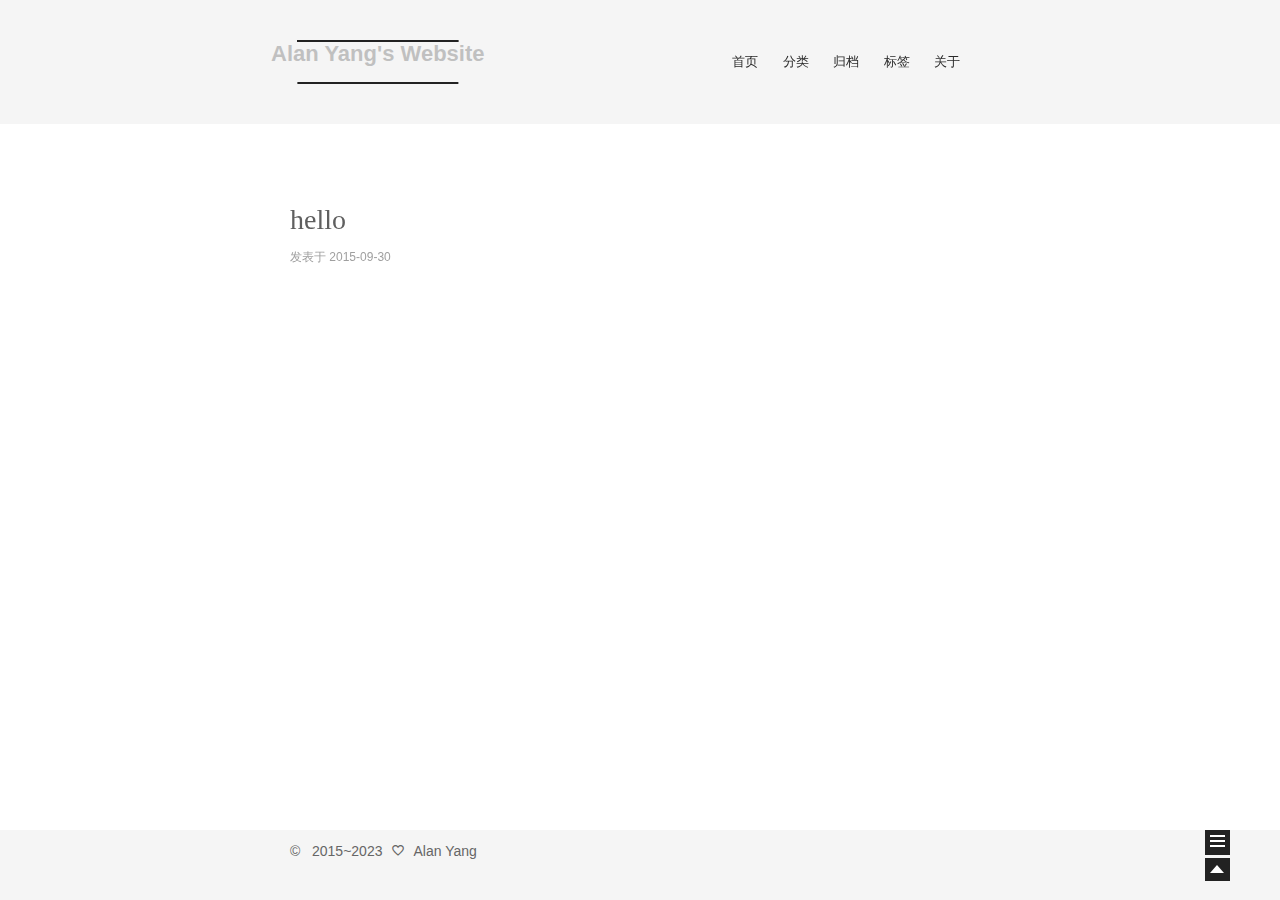
<file: index.html>
<!doctype html>
<html class="theme-next use-motion theme-next-mist">
<head>
  

<meta charset="UTF-8"/>
<meta http-equiv="X-UA-Compatible" content="IE=edge,chrome=1" />
<meta name="viewport" content="width=device-width, initial-scale=1, maximum-scale=1"/>


<meta http-equiv="Cache-Control" content="no-transform" />
<meta http-equiv="Cache-Control" content="no-siteapp" />








  <link rel="stylesheet" type="text/css" href="/vendors/fancybox/source/jquery.fancybox.css?v=2.1.5"/>




<link rel="stylesheet" type="text/css" href="/css/main.css?v=0.4.5.1"/>


    <meta name="description" content="You can go as far as you want to go." />



  <meta name="keywords" content="Hexo,next" />



  <link rel="alternate" href="/atom.xml" title="Alan Yang's Website" type="application/atom+xml" />



  <link rel="shorticon icon" type="image/x-icon" href="/favicon.ico?v=0.4.5.1" />


<meta name="description" content="You can go as far as you want to go.">
<meta property="og:type" content="website">
<meta property="og:title" content="Alan Yang's website">
<meta property="og:url" content="http://alanyang.com/index.html">
<meta property="og:site_name" content="Alan Yang's Website">
<meta property="og:description" content="You can go as far as you want to go.">
<meta name="twitter:card" content="summary">
<meta name="twitter:title" content="Alan Yang's website">
<meta name="twitter:description" content="You can go as far as you want to go.">


<script type="text/javascript" id="hexo.configuration">
  var CONFIG = {
    scheme: 'Mist',
    sidebar: 'post'
  };
</script>

  <title> Alan Yang's Website </title>
</head>

<body itemscope itemtype="http://schema.org/WebPage" lang="zh-Hans">
	
  <div class="container one-column 
   page-home 
">
    <div class="headband"></div>

    <header id="header" class="header" itemscope itemtype="http://schema.org/WPHeader">
      <div class="header-inner"><h1 class="site-meta">
  <span class="logo-line-before"><i></i></span>
  <a href="/" class="brand" rel="start">
      <span class="logo">
        <i class="icon-next-logo"></i>
      </span>
      <span class="site-title">Alan Yang's Website</span>
  </a>
  <span class="logo-line-after"><i></i></span>
</h1>

<div class="site-nav-toggle">
  <button>
    <span class="btn-bar"></span>
    <span class="btn-bar"></span>
    <span class="btn-bar"></span>
  </button>
</div>


<nav class="site-nav">
  

  
    <ul id="menu" class="menu ">
      
        <li class="menu-item menu-item-home">
          <a href="/" rel="section">
            <i class="menu-item-icon icon-next-home"></i> <br />
            首页
          </a>
        </li>
      
        
        <li class="menu-item menu-item-categories">
          <a href="/categories" rel="section">
            <i class="menu-item-icon icon-next-categories"></i> <br />
            分类
          </a>
        </li>
      
        
        <li class="menu-item menu-item-archives">
          <a href="/archives" rel="section">
            <i class="menu-item-icon icon-next-archives"></i> <br />
            归档
          </a>
        </li>
      
        
        <li class="menu-item menu-item-tags">
          <a href="/tags" rel="section">
            <i class="menu-item-icon icon-next-tags"></i> <br />
            标签
          </a>
        </li>
      
        
        <li class="menu-item menu-item-about">
          <a href="/about" rel="section">
            <i class="menu-item-icon icon-next-about"></i> <br />
            关于
          </a>
        </li>     
    </ul>
  
</nav>


 </div>
    </header>

    <main id="main" class="main">
      <div class="main-inner">
        <div id="content" class="content"> 
  <section id="posts" class="posts-expand">
    
      

  <article class="post post-type-normal " itemscope itemtype="http://schema.org/Article">
    <header class="post-header">

      
		
        <h1 class="post-title" itemprop="name headline">
          
          
              <a class="post-title-link" href="/2015/09/25/invitation/" itemprop="url">
                hello 
              </a>
            
          
        </h1>
      

      <div class="post-meta">
        <span class="post-time">

          发表于        
		  <time itemprop="dateCreated" datetime="2015-09-25T15:35:17+08:00" content="2015-09-25">
            2015-09-30
          </time>
        </span>     
      </div>	
    </header>	
    <footer class="post-footer">
          
        <div class="post-eof"></div>
      
    </footer>
  </article>

    
  </section>

  
 </div>
     
        
      </div>    
  
  <div class="sidebar-toggle">
    <div class="sidebar-toggle-line-wrap">
      <span class="sidebar-toggle-line sidebar-toggle-line-first"></span>
      <span class="sidebar-toggle-line sidebar-toggle-line-middle"></span>
      <span class="sidebar-toggle-line sidebar-toggle-line-last"></span>
    </div>
  </div>

  <aside id="sidebar" class="sidebar">
    <div class="sidebar-inner">

      

      <section class="site-overview">
        <div class="site-author motion-element" itemprop="author" itemscope itemtype="http://schema.org/Person">
          <img class="site-author-image" src="/images/logo.png" alt="Alan Yang" itemprop="image"/>
          <p class="site-author-name" itemprop="name">Alan Yang</p>
        </div>
        <p class="site-description motion-element" itemprop="description">You can go as far as you want to go.</p>
        <nav class="site-state motion-element">
          <div class="site-state-item site-state-posts">
            <a href="/archives">
              <span class="site-state-item-count">1</span>
              <span class="site-state-item-name">日志</span>
            </a>
          </div>

          <div class="site-state-item site-state-categories">
            <a href="/categories">
              <span class="site-state-item-count">0</span>
              <span class="site-state-item-name">分类</span>
              </a>
          </div>

          <div class="site-state-item site-state-tags">
            <a href="/tags">
              <span class="site-state-item-count">0</span>
              <span class="site-state-item-name">标签</span>
              </a>
          </div>

        </nav>

        
          <div class="feed-link motion-element">
            <a href="/atom.xml" rel="alternate">
              <i class="menu-item-icon icon-next-feed"></i>
              RSS
            </a>
          </div>
        

        <div class="links-of-author motion-element">
          
        </div>

        
        

        <div class="links-of-author motion-element">
          
        </div>

      </section>

      

    </div>
  </aside>


    </main>

 <footer id="footer" class="footer">
      <div class="footer-inner"> <div class="copyright" >
  
  &copy; &nbsp; 
  <span itemprop="copyrightYear">2015~2023</span>
  <span class="with-love">
    <i class="icon-next-heart"></i>
  </span>
  <span class="author" itemprop="copyrightHolder">Alan Yang</span>
</div>


 </div>
 </footer>


    <div class="back-to-top"></div>
  </div>

  <script type="text/javascript" src="/vendors/jquery/index.js?v=2.1.3"></script>

  
  
  
    
    

  


  
  
  <script type="text/javascript" src="/vendors/fancybox/source/jquery.fancybox.pack.js"></script>
  <script type="text/javascript" src="/js/fancy-box.js?v=0.4.5.1"></script>


  <script type="text/javascript" src="/js/helpers.js?v=0.4.5.1"></script>
  

  <script type="text/javascript" src="/vendors/velocity/velocity.min.js"></script>
  <script type="text/javascript" src="/vendors/velocity/velocity.ui.min.js"></script>

  <script type="text/javascript" src="/js/motion_global.js?v=0.4.5.1" id="motion.global"></script>




  <script type="text/javascript" src="/js/nav-toggle.js?v=0.4.5.1"></script>
  <script type="text/javascript" src="/vendors/fastclick/lib/fastclick.min.js?v=1.0.6"></script>

  

  <script type="text/javascript">
    $(document).ready(function () {
      if (CONFIG.sidebar === 'always') {
        displaySidebar();
      }
      if (isMobile()) {
        FastClick.attach(document.body);
      }
    });
  </script>

  

  
  

  
  <script type="text/javascript" src="/js/lazyload.js"></script>
  <script type="text/javascript">
    $(function () {
      $("#posts").find('img').lazyload({
        placeholder: "/images/loading.gif",
        effect: "fadeIn"
      });
    });
  </script>
</body>
</html>
</file>
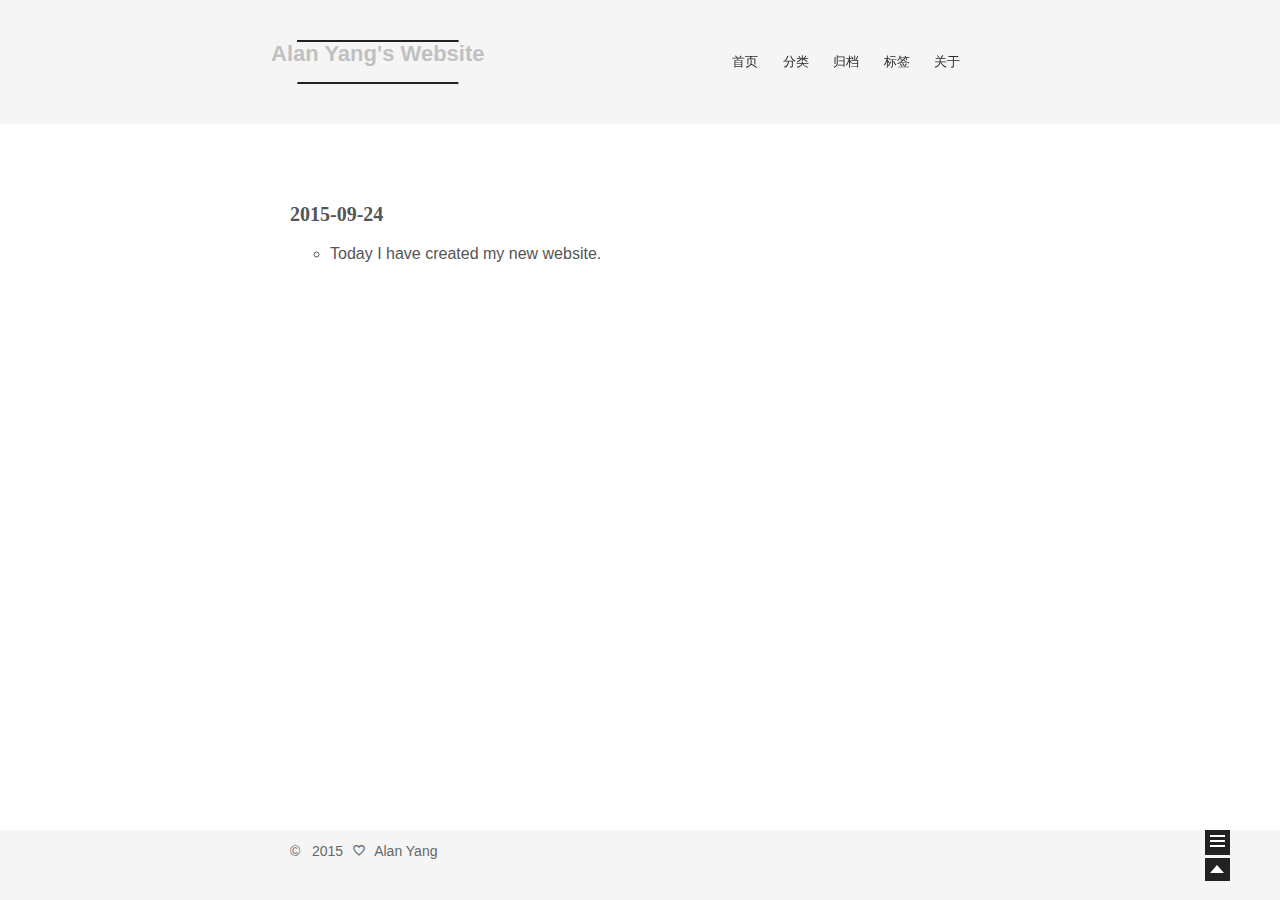
<file: about/index.html>
<!doctype html>
<html class="theme-next use-motion theme-next-mist">
<head>
  

<meta charset="UTF-8"/>
<meta http-equiv="X-UA-Compatible" content="IE=edge,chrome=1" />
<meta name="viewport" content="width=device-width, initial-scale=1, maximum-scale=1"/>


<meta http-equiv="Cache-Control" content="no-transform" />
<meta http-equiv="Cache-Control" content="no-siteapp" />








  <link rel="stylesheet" type="text/css" href="/vendors/fancybox/source/jquery.fancybox.css?v=2.1.5"/>




<link rel="stylesheet" type="text/css" href="/css/main.css?v=0.4.5.1"/>


    <meta name="description" content="You can go as far as you want to go." />



  <meta name="keywords" content="Hexo,next" />



  <link rel="alternate" href="/atom.xml" title="Alan Yang's Website" type="application/atom+xml" />



  <link rel="shorticon icon" type="image/x-icon" href="/favicon.ico?v=0.4.5.1" />


<meta name="description" content="2015-09-24
Today I have created my new website.">
<meta property="og:type" content="website">
<meta property="og:title" content="about">
<meta property="og:url" content="http://alanyang.com/about/index.html">
<meta property="og:site_name" content="Alan Yang's Website">
<meta property="og:description" content="2015-09-24
Today I have created my new website.">
<meta property="og:updated_time" content="2015-09-24T08:39:37.236Z">
<meta name="twitter:card" content="summary">
<meta name="twitter:title" content="about">
<meta name="twitter:description" content="2015-09-24
Today I have created my new website.">


<script type="text/javascript" id="hexo.configuration">
  var CONFIG = {
    scheme: 'Mist',
    sidebar: 'post'
  };
</script>

  <title>
  

  
    about | Alan Yang's Website
  
</title>
</head>

<body itemscope itemtype="http://schema.org/WebPage" lang="zh-Hans">

  <!--[if lte IE 8]>
  <div style=' clear: both; height: 59px; padding:0 0 0 15px; position: relative;margin:0 auto;'>
    <a href="http://windows.microsoft.com/en-US/internet-explorer/products/ie/home?ocid=ie6_countdown_bannercode">
      <img src="http://7u2nvr.com1.z0.glb.clouddn.com/picouterie.jpg" border="0" height="42" width="820"
           alt="You are using an outdated browser. For a faster, safer browsing experience, upgrade for free today or use other browser ,like chrome firefox safari."
           style='margin-left:auto;margin-right:auto;display: block;'/>
    </a>
  </div>
<![endif]-->
  



  <div class="container one-column ">
    <div class="headband"></div>

    <header id="header" class="header" itemscope itemtype="http://schema.org/WPHeader">
      <div class="header-inner"><h1 class="site-meta">
  <span class="logo-line-before"><i></i></span>
  <a href="/" class="brand" rel="start">
      <span class="logo">
        <i class="icon-next-logo"></i>
      </span>
      <span class="site-title">Alan Yang's Website</span>
  </a>
  <span class="logo-line-after"><i></i></span>
</h1>

<div class="site-nav-toggle">
  <button>
    <span class="btn-bar"></span>
    <span class="btn-bar"></span>
    <span class="btn-bar"></span>
  </button>
</div>

<nav class="site-nav">
  

  
    <ul id="menu" class="menu ">
      
        
        <li class="menu-item menu-item-home">
          <a href="/" rel="section">
            <i class="menu-item-icon icon-next-home"></i> <br />
            首页
          </a>
        </li>
      
        
        <li class="menu-item menu-item-categories">
          <a href="/categories" rel="section">
            <i class="menu-item-icon icon-next-categories"></i> <br />
            分类
          </a>
        </li>
      
        
        <li class="menu-item menu-item-archives">
          <a href="/archives" rel="section">
            <i class="menu-item-icon icon-next-archives"></i> <br />
            归档
          </a>
        </li>
      
        
        <li class="menu-item menu-item-tags">
          <a href="/tags" rel="section">
            <i class="menu-item-icon icon-next-tags"></i> <br />
            标签
          </a>
        </li>
      
        
        <li class="menu-item menu-item-about">
          <a href="/about" rel="section">
            <i class="menu-item-icon icon-next-about"></i> <br />
            关于
          </a>
        </li>
      

      
      
    </ul>
  

  
</nav>

 </div>
    </header>

    <main id="main" class="main">
      <div class="main-inner">
        <div id="content" class="content"> 

  <div id="posts" class="posts-expand">
    
    
      <h3 id="2015-09-24">2015-09-24</h3><ul>
<li>Today I have created my new website.</li>
</ul>

    
  </div>

 </div>

        

        
          <div class="comments" id="comments">
            
          </div>
        
      </div>

      
  
  <div class="sidebar-toggle">
    <div class="sidebar-toggle-line-wrap">
      <span class="sidebar-toggle-line sidebar-toggle-line-first"></span>
      <span class="sidebar-toggle-line sidebar-toggle-line-middle"></span>
      <span class="sidebar-toggle-line sidebar-toggle-line-last"></span>
    </div>
  </div>

  <aside id="sidebar" class="sidebar">
    <div class="sidebar-inner">

      

      <section class="site-overview">
        <div class="site-author motion-element" itemprop="author" itemscope itemtype="http://schema.org/Person">
          <img class="site-author-image" src="/images/logo.png" alt="Alan Yang" itemprop="image"/>
          <p class="site-author-name" itemprop="name">Alan Yang</p>
        </div>
        <p class="site-description motion-element" itemprop="description">You can go as far as you want to go.</p>
        <nav class="site-state motion-element">
          <div class="site-state-item site-state-posts">
            <a href="/archives">
              <span class="site-state-item-count">1</span>
              <span class="site-state-item-name">日志</span>
            </a>
          </div>

          <div class="site-state-item site-state-categories">
            <a href="/categories">
              <span class="site-state-item-count">0</span>
              <span class="site-state-item-name">分类</span>
              </a>
          </div>

          <div class="site-state-item site-state-tags">
            <a href="/tags">
              <span class="site-state-item-count">0</span>
              <span class="site-state-item-name">标签</span>
              </a>
          </div>

        </nav>

        
          <div class="feed-link motion-element">
            <a href="/atom.xml" rel="alternate">
              <i class="menu-item-icon icon-next-feed"></i>
              RSS
            </a>
          </div>
        

        <div class="links-of-author motion-element">
          
        </div>

        
        

        <div class="links-of-author motion-element">
          
        </div>

      </section>

      

    </div>
  </aside>


    </main>

    <footer id="footer" class="footer">
      <div class="footer-inner"> <div class="copyright" >
  
  &copy; &nbsp; 
  <span itemprop="copyrightYear">2015</span>
  <span class="with-love">
    <i class="icon-next-heart"></i>
  </span>
  <span class="author" itemprop="copyrightHolder">Alan Yang</span>
</div>

<!--
<div class="powered-by">
  由 <a class="theme-link" href="http://hexo.io">Hexo</a> 强力驱动
</div>

<div class="theme-info">
  主题 -
  <a class="theme-link" href="https://github.com/iissnan/hexo-theme-next">
    NexT.Mist
  </a>
</div>
-->


 </div>
    </footer>

    <div class="back-to-top"></div>
  </div>

  <script type="text/javascript" src="/vendors/jquery/index.js?v=2.1.3"></script>

  
  
  
    
    

  


  
  
  <script type="text/javascript" src="/vendors/fancybox/source/jquery.fancybox.pack.js"></script>
  <script type="text/javascript" src="/js/fancy-box.js?v=0.4.5.1"></script>


  <script type="text/javascript" src="/js/helpers.js?v=0.4.5.1"></script>
  

  <script type="text/javascript" src="/vendors/velocity/velocity.min.js"></script>
  <script type="text/javascript" src="/vendors/velocity/velocity.ui.min.js"></script>

  <script type="text/javascript" src="/js/motion_global.js?v=0.4.5.1" id="motion.global"></script>




  <script type="text/javascript" src="/js/nav-toggle.js?v=0.4.5.1"></script>
  <script type="text/javascript" src="/vendors/fastclick/lib/fastclick.min.js?v=1.0.6"></script>

  

  <script type="text/javascript">
    $(document).ready(function () {
      if (CONFIG.sidebar === 'always') {
        displaySidebar();
      }
      if (isMobile()) {
        FastClick.attach(document.body);
      }
    });
  </script>

  

  
  

  
  <script type="text/javascript" src="/js/lazyload.js"></script>
  <script type="text/javascript">
    $(function () {
      $("#posts").find('img').lazyload({
        placeholder: "/images/loading.gif",
        effect: "fadeIn"
      });
    });
  </script>
</body>
</html>
</file>
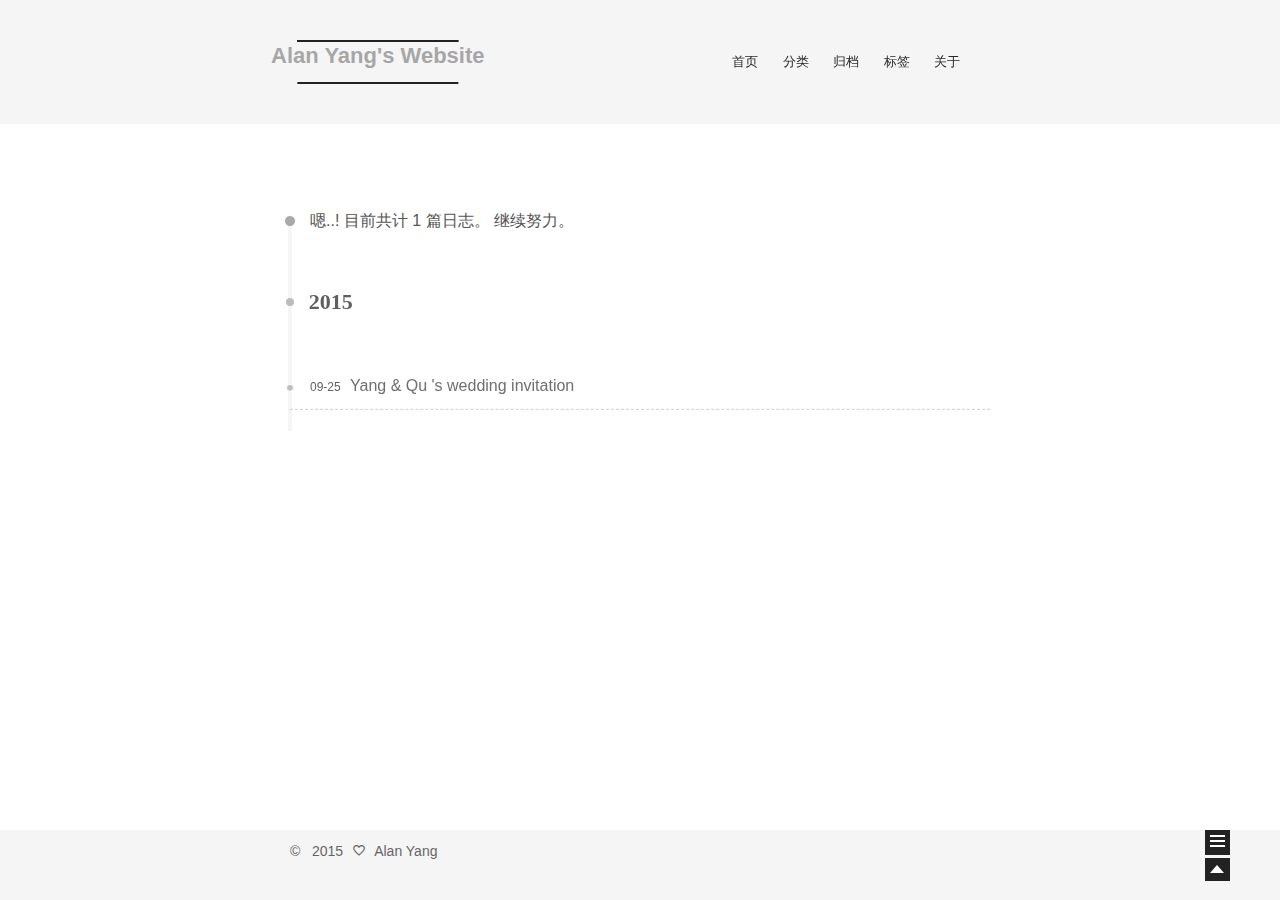
<file: archives/index.html>
<!doctype html>
<html class="theme-next use-motion theme-next-mist">
<head>
  

<meta charset="UTF-8"/>
<meta http-equiv="X-UA-Compatible" content="IE=edge,chrome=1" />
<meta name="viewport" content="width=device-width, initial-scale=1, maximum-scale=1"/>


<meta http-equiv="Cache-Control" content="no-transform" />
<meta http-equiv="Cache-Control" content="no-siteapp" />








  <link rel="stylesheet" type="text/css" href="/vendors/fancybox/source/jquery.fancybox.css?v=2.1.5"/>




<link rel="stylesheet" type="text/css" href="/css/main.css?v=0.4.5.1"/>


    <meta name="description" content="You can go as far as you want to go." />



  <meta name="keywords" content="Hexo,next" />



  <link rel="alternate" href="/atom.xml" title="Alan Yang's Website" type="application/atom+xml" />



  <link rel="shorticon icon" type="image/x-icon" href="/favicon.ico?v=0.4.5.1" />


<meta name="description" content="You can go as far as you want to go.">
<meta property="og:type" content="website">
<meta property="og:title" content="Alan Yang's Website">
<meta property="og:url" content="http://alanyang.com/archives/index.html">
<meta property="og:site_name" content="Alan Yang's Website">
<meta property="og:description" content="You can go as far as you want to go.">
<meta name="twitter:card" content="summary">
<meta name="twitter:title" content="Alan Yang's Website">
<meta name="twitter:description" content="You can go as far as you want to go.">


<script type="text/javascript" id="hexo.configuration">
  var CONFIG = {
    scheme: 'Mist',
    sidebar: 'post'
  };
</script>

  <title> 归档 | Alan Yang's Website </title>
</head>

<body itemscope itemtype="http://schema.org/WebPage" lang="zh-Hans">

  <!--[if lte IE 8]>
  <div style=' clear: both; height: 59px; padding:0 0 0 15px; position: relative;margin:0 auto;'>
    <a href="http://windows.microsoft.com/en-US/internet-explorer/products/ie/home?ocid=ie6_countdown_bannercode">
      <img src="http://7u2nvr.com1.z0.glb.clouddn.com/picouterie.jpg" border="0" height="42" width="820"
           alt="You are using an outdated browser. For a faster, safer browsing experience, upgrade for free today or use other browser ,like chrome firefox safari."
           style='margin-left:auto;margin-right:auto;display: block;'/>
    </a>
  </div>
<![endif]-->
  



  <div class="container one-column  page-archive ">
    <div class="headband"></div>

    <header id="header" class="header" itemscope itemtype="http://schema.org/WPHeader">
      <div class="header-inner"><h1 class="site-meta">
  <span class="logo-line-before"><i></i></span>
  <a href="/" class="brand" rel="start">
      <span class="logo">
        <i class="icon-next-logo"></i>
      </span>
      <span class="site-title">Alan Yang's Website</span>
  </a>
  <span class="logo-line-after"><i></i></span>
</h1>

<div class="site-nav-toggle">
  <button>
    <span class="btn-bar"></span>
    <span class="btn-bar"></span>
    <span class="btn-bar"></span>
  </button>
</div>

<nav class="site-nav">
  

  
    <ul id="menu" class="menu ">
      
        
        <li class="menu-item menu-item-home">
          <a href="/" rel="section">
            <i class="menu-item-icon icon-next-home"></i> <br />
            首页
          </a>
        </li>
      
        
        <li class="menu-item menu-item-categories">
          <a href="/categories" rel="section">
            <i class="menu-item-icon icon-next-categories"></i> <br />
            分类
          </a>
        </li>
      
        
        <li class="menu-item menu-item-archives">
          <a href="/archives" rel="section">
            <i class="menu-item-icon icon-next-archives"></i> <br />
            归档
          </a>
        </li>
      
        
        <li class="menu-item menu-item-tags">
          <a href="/tags" rel="section">
            <i class="menu-item-icon icon-next-tags"></i> <br />
            标签
          </a>
        </li>
      
        
        <li class="menu-item menu-item-about">
          <a href="/about" rel="section">
            <i class="menu-item-icon icon-next-about"></i> <br />
            关于
          </a>
        </li>
      

      
      
    </ul>
  

  
</nav>

 </div>
    </header>

    <main id="main" class="main">
      <div class="main-inner">
        <div id="content" class="content"> 

  <section id="posts" class="posts-collapse">
    <span class="archive-move-on"></span>

    <span class="archive-page-counter">
      
      
      
        
      
      嗯..! 目前共计 1 篇日志。 继续努力。
    </span>

    

      
      
      

      
        
        <div class="collection-title">
          <h2 class="archive-year motion-element" id="archive-year-2015">2015</h2>
        </div>
      
      

      

  <article class="post post-type-normal"itemscope itemtype="http://schema.org/Article">
    <header class="post-header">

      <h1 class="post-title">
        
            <a class="post-title-link" href="/2015/09/25/invitation/" itemprop="url">
              <span itemprop="name">Yang & Qu 's wedding invitation</span>
            </a>
        
      </h1>

      <div class="post-meta">
        <time class="post-time" datetime="2015-09-25T07:35:17.780Z" itemprop="dateCreated" content="2015-09-25"> 09-25 </time>
      </div>

    </header>
  </article>



    

  </section>

  

 </div>

        

        
      </div>

      
  
  <div class="sidebar-toggle">
    <div class="sidebar-toggle-line-wrap">
      <span class="sidebar-toggle-line sidebar-toggle-line-first"></span>
      <span class="sidebar-toggle-line sidebar-toggle-line-middle"></span>
      <span class="sidebar-toggle-line sidebar-toggle-line-last"></span>
    </div>
  </div>

  <aside id="sidebar" class="sidebar">
    <div class="sidebar-inner">

      

      <section class="site-overview">
        <div class="site-author motion-element" itemprop="author" itemscope itemtype="http://schema.org/Person">
          <img class="site-author-image" src="/images/logo.png" alt="Alan Yang" itemprop="image"/>
          <p class="site-author-name" itemprop="name">Alan Yang</p>
        </div>
        <p class="site-description motion-element" itemprop="description">You can go as far as you want to go.</p>
        <nav class="site-state motion-element">
          <div class="site-state-item site-state-posts">
            <a href="/archives">
              <span class="site-state-item-count">1</span>
              <span class="site-state-item-name">日志</span>
            </a>
          </div>

          <div class="site-state-item site-state-categories">
            <a href="/categories">
              <span class="site-state-item-count">0</span>
              <span class="site-state-item-name">分类</span>
              </a>
          </div>

          <div class="site-state-item site-state-tags">
            <a href="/tags">
              <span class="site-state-item-count">0</span>
              <span class="site-state-item-name">标签</span>
              </a>
          </div>

        </nav>

        
          <div class="feed-link motion-element">
            <a href="/atom.xml" rel="alternate">
              <i class="menu-item-icon icon-next-feed"></i>
              RSS
            </a>
          </div>
        

        <div class="links-of-author motion-element">
          
        </div>

        
        

        <div class="links-of-author motion-element">
          
        </div>

      </section>

      

    </div>
  </aside>


    </main>

    <footer id="footer" class="footer">
      <div class="footer-inner"> <div class="copyright" >
  
  &copy; &nbsp; 
  <span itemprop="copyrightYear">2015</span>
  <span class="with-love">
    <i class="icon-next-heart"></i>
  </span>
  <span class="author" itemprop="copyrightHolder">Alan Yang</span>
</div>

<!--
<div class="powered-by">
  由 <a class="theme-link" href="http://hexo.io">Hexo</a> 强力驱动
</div>

<div class="theme-info">
  主题 -
  <a class="theme-link" href="https://github.com/iissnan/hexo-theme-next">
    NexT.Mist
  </a>
</div>
-->


 </div>
    </footer>

    <div class="back-to-top"></div>
  </div>

  <script type="text/javascript" src="/vendors/jquery/index.js?v=2.1.3"></script>

  
  
  
    <script type="text/javascript">
      postMotionOptions = {stagger: 100, drag: true};
    </script>
  

  
    
    

  


  
  
  <script type="text/javascript" src="/vendors/fancybox/source/jquery.fancybox.pack.js"></script>
  <script type="text/javascript" src="/js/fancy-box.js?v=0.4.5.1"></script>


  <script type="text/javascript" src="/js/helpers.js?v=0.4.5.1"></script>
  

  <script type="text/javascript" src="/vendors/velocity/velocity.min.js"></script>
  <script type="text/javascript" src="/vendors/velocity/velocity.ui.min.js"></script>

  <script type="text/javascript" src="/js/motion_global.js?v=0.4.5.1" id="motion.global"></script>




  <script type="text/javascript" src="/js/nav-toggle.js?v=0.4.5.1"></script>
  <script type="text/javascript" src="/vendors/fastclick/lib/fastclick.min.js?v=1.0.6"></script>

  
  
    <script type="text/javascript" id="motion.page.archive">
      $('.archive-year').velocity('transition.slideLeftIn');
    </script>
  


  <script type="text/javascript">
    $(document).ready(function () {
      if (CONFIG.sidebar === 'always') {
        displaySidebar();
      }
      if (isMobile()) {
        FastClick.attach(document.body);
      }
    });
  </script>

  

  
  

  
  <script type="text/javascript" src="/js/lazyload.js"></script>
  <script type="text/javascript">
    $(function () {
      $("#posts").find('img').lazyload({
        placeholder: "/images/loading.gif",
        effect: "fadeIn"
      });
    });
  </script>
</body>
</html>
</file>
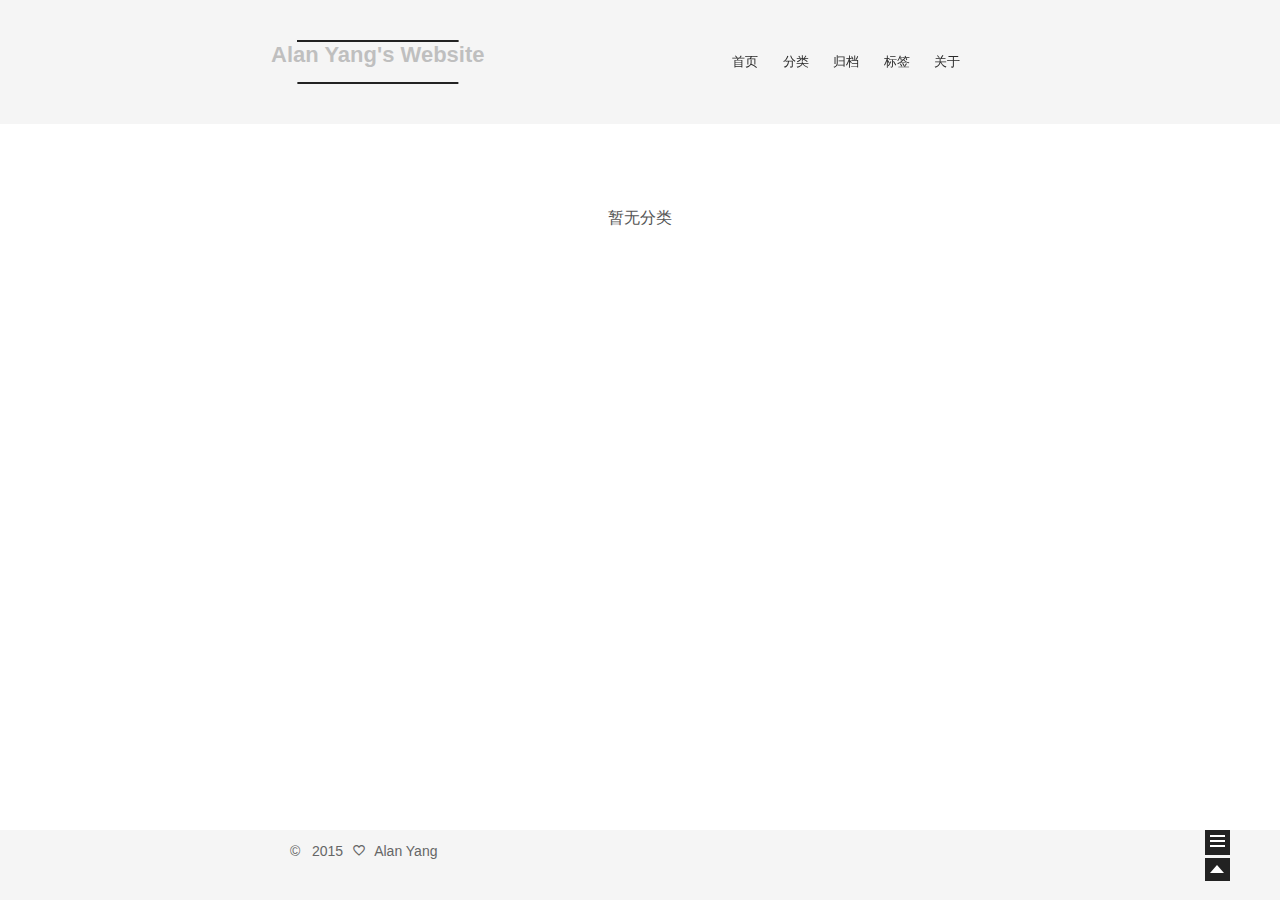
<file: categories/index.html>
<!doctype html>
<html class="theme-next use-motion theme-next-mist">
<head>
  

<meta charset="UTF-8"/>
<meta http-equiv="X-UA-Compatible" content="IE=edge,chrome=1" />
<meta name="viewport" content="width=device-width, initial-scale=1, maximum-scale=1"/>


<meta http-equiv="Cache-Control" content="no-transform" />
<meta http-equiv="Cache-Control" content="no-siteapp" />








  <link rel="stylesheet" type="text/css" href="/vendors/fancybox/source/jquery.fancybox.css?v=2.1.5"/>




<link rel="stylesheet" type="text/css" href="/css/main.css?v=0.4.5.1"/>


    <meta name="description" content="You can go as far as you want to go." />



  <meta name="keywords" content="Hexo,next" />



  <link rel="alternate" href="/atom.xml" title="Alan Yang's Website" type="application/atom+xml" />



  <link rel="shorticon icon" type="image/x-icon" href="/favicon.ico?v=0.4.5.1" />


<meta name="description" content="You can go as far as you want to go.">
<meta property="og:type" content="website">
<meta property="og:title" content="categories">
<meta property="og:url" content="http://alanyang.com/categories/index.html">
<meta property="og:site_name" content="Alan Yang's Website">
<meta property="og:description" content="You can go as far as you want to go.">
<meta property="og:updated_time" content="2015-09-24T08:41:40.777Z">
<meta name="twitter:card" content="summary">
<meta name="twitter:title" content="categories">
<meta name="twitter:description" content="You can go as far as you want to go.">


<script type="text/javascript" id="hexo.configuration">
  var CONFIG = {
    scheme: 'Mist',
    sidebar: 'post'
  };
</script>

  <title>
  

  
    分类 | Alan Yang's Website
  
</title>
</head>

<body itemscope itemtype="http://schema.org/WebPage" lang="zh-Hans">

  <!--[if lte IE 8]>
  <div style=' clear: both; height: 59px; padding:0 0 0 15px; position: relative;margin:0 auto;'>
    <a href="http://windows.microsoft.com/en-US/internet-explorer/products/ie/home?ocid=ie6_countdown_bannercode">
      <img src="http://7u2nvr.com1.z0.glb.clouddn.com/picouterie.jpg" border="0" height="42" width="820"
           alt="You are using an outdated browser. For a faster, safer browsing experience, upgrade for free today or use other browser ,like chrome firefox safari."
           style='margin-left:auto;margin-right:auto;display: block;'/>
    </a>
  </div>
<![endif]-->
  



  <div class="container one-column ">
    <div class="headband"></div>

    <header id="header" class="header" itemscope itemtype="http://schema.org/WPHeader">
      <div class="header-inner"><h1 class="site-meta">
  <span class="logo-line-before"><i></i></span>
  <a href="/" class="brand" rel="start">
      <span class="logo">
        <i class="icon-next-logo"></i>
      </span>
      <span class="site-title">Alan Yang's Website</span>
  </a>
  <span class="logo-line-after"><i></i></span>
</h1>

<div class="site-nav-toggle">
  <button>
    <span class="btn-bar"></span>
    <span class="btn-bar"></span>
    <span class="btn-bar"></span>
  </button>
</div>

<nav class="site-nav">
  

  
    <ul id="menu" class="menu ">
      
        
        <li class="menu-item menu-item-home">
          <a href="/" rel="section">
            <i class="menu-item-icon icon-next-home"></i> <br />
            首页
          </a>
        </li>
      
        
        <li class="menu-item menu-item-categories">
          <a href="/categories" rel="section">
            <i class="menu-item-icon icon-next-categories"></i> <br />
            分类
          </a>
        </li>
      
        
        <li class="menu-item menu-item-archives">
          <a href="/archives" rel="section">
            <i class="menu-item-icon icon-next-archives"></i> <br />
            归档
          </a>
        </li>
      
        
        <li class="menu-item menu-item-tags">
          <a href="/tags" rel="section">
            <i class="menu-item-icon icon-next-tags"></i> <br />
            标签
          </a>
        </li>
      
        
        <li class="menu-item menu-item-about">
          <a href="/about" rel="section">
            <i class="menu-item-icon icon-next-about"></i> <br />
            关于
          </a>
        </li>
      

      
      
    </ul>
  

  
</nav>

 </div>
    </header>

    <main id="main" class="main">
      <div class="main-inner">
        <div id="content" class="content"> 

  <div id="posts" class="posts-expand">
    
    
      <div class="category-all-page">
        <div class="category-all-title">
            暂无分类
        </div>
        <div class="category-all">
          
        </div>
      </div>
    
  </div>

 </div>

        

        
      </div>

      
  
  <div class="sidebar-toggle">
    <div class="sidebar-toggle-line-wrap">
      <span class="sidebar-toggle-line sidebar-toggle-line-first"></span>
      <span class="sidebar-toggle-line sidebar-toggle-line-middle"></span>
      <span class="sidebar-toggle-line sidebar-toggle-line-last"></span>
    </div>
  </div>

  <aside id="sidebar" class="sidebar">
    <div class="sidebar-inner">

      

      <section class="site-overview">
        <div class="site-author motion-element" itemprop="author" itemscope itemtype="http://schema.org/Person">
          <img class="site-author-image" src="/images/logo.png" alt="Alan Yang" itemprop="image"/>
          <p class="site-author-name" itemprop="name">Alan Yang</p>
        </div>
        <p class="site-description motion-element" itemprop="description">You can go as far as you want to go.</p>
        <nav class="site-state motion-element">
          <div class="site-state-item site-state-posts">
            <a href="/archives">
              <span class="site-state-item-count">1</span>
              <span class="site-state-item-name">日志</span>
            </a>
          </div>

          <div class="site-state-item site-state-categories">
            <a href="/categories">
              <span class="site-state-item-count">0</span>
              <span class="site-state-item-name">分类</span>
              </a>
          </div>

          <div class="site-state-item site-state-tags">
            <a href="/tags">
              <span class="site-state-item-count">0</span>
              <span class="site-state-item-name">标签</span>
              </a>
          </div>

        </nav>

        
          <div class="feed-link motion-element">
            <a href="/atom.xml" rel="alternate">
              <i class="menu-item-icon icon-next-feed"></i>
              RSS
            </a>
          </div>
        

        <div class="links-of-author motion-element">
          
        </div>

        
        

        <div class="links-of-author motion-element">
          
        </div>

      </section>

      

    </div>
  </aside>


    </main>

    <footer id="footer" class="footer">
      <div class="footer-inner"> <div class="copyright" >
  
  &copy; &nbsp; 
  <span itemprop="copyrightYear">2015</span>
  <span class="with-love">
    <i class="icon-next-heart"></i>
  </span>
  <span class="author" itemprop="copyrightHolder">Alan Yang</span>
</div>

<!--
<div class="powered-by">
  由 <a class="theme-link" href="http://hexo.io">Hexo</a> 强力驱动
</div>

<div class="theme-info">
  主题 -
  <a class="theme-link" href="https://github.com/iissnan/hexo-theme-next">
    NexT.Mist
  </a>
</div>
-->


 </div>
    </footer>

    <div class="back-to-top"></div>
  </div>

  <script type="text/javascript" src="/vendors/jquery/index.js?v=2.1.3"></script>

  
  
  
    
    

  


  
  
  <script type="text/javascript" src="/vendors/fancybox/source/jquery.fancybox.pack.js"></script>
  <script type="text/javascript" src="/js/fancy-box.js?v=0.4.5.1"></script>


  <script type="text/javascript" src="/js/helpers.js?v=0.4.5.1"></script>
  

  <script type="text/javascript" src="/vendors/velocity/velocity.min.js"></script>
  <script type="text/javascript" src="/vendors/velocity/velocity.ui.min.js"></script>

  <script type="text/javascript" src="/js/motion_global.js?v=0.4.5.1" id="motion.global"></script>




  <script type="text/javascript" src="/js/nav-toggle.js?v=0.4.5.1"></script>
  <script type="text/javascript" src="/vendors/fastclick/lib/fastclick.min.js?v=1.0.6"></script>

  

  <script type="text/javascript">
    $(document).ready(function () {
      if (CONFIG.sidebar === 'always') {
        displaySidebar();
      }
      if (isMobile()) {
        FastClick.attach(document.body);
      }
    });
  </script>

  

  
  

  
  <script type="text/javascript" src="/js/lazyload.js"></script>
  <script type="text/javascript">
    $(function () {
      $("#posts").find('img').lazyload({
        placeholder: "/images/loading.gif",
        effect: "fadeIn"
      });
    });
  </script>
</body>
</html>
</file>
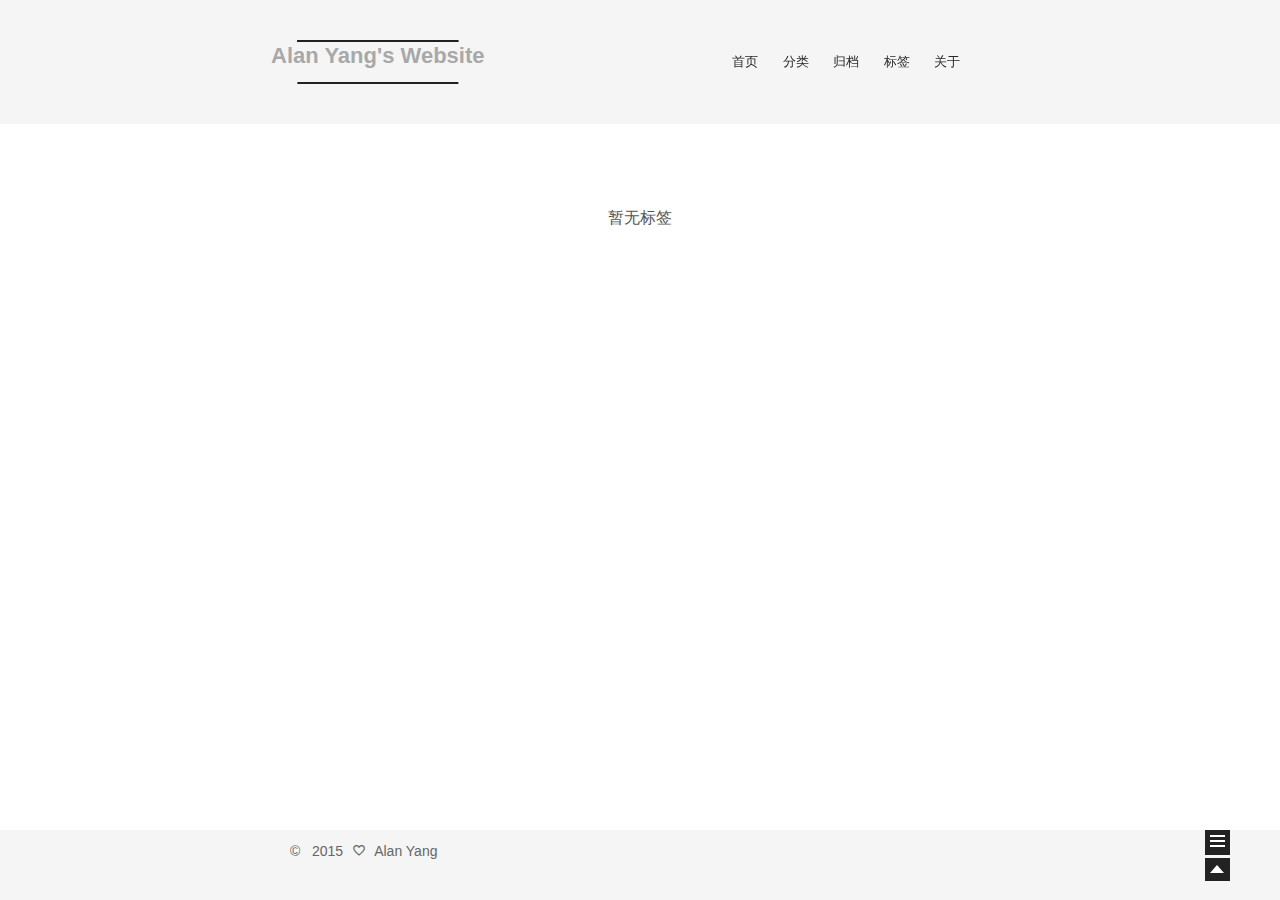
<file: tags/index.html>
<!doctype html>
<html class="theme-next use-motion theme-next-mist">
<head>
  
    


<meta charset="UTF-8"/>
<meta http-equiv="X-UA-Compatible" content="IE=edge,chrome=1" />
<meta name="viewport" content="width=device-width, initial-scale=1, maximum-scale=1"/>


<meta http-equiv="Cache-Control" content="no-transform" />
<meta http-equiv="Cache-Control" content="no-siteapp" />








  <link rel="stylesheet" type="text/css" href="/vendors/fancybox/source/jquery.fancybox.css?v=2.1.5"/>




<link rel="stylesheet" type="text/css" href="/css/main.css?v=0.4.5.1"/>


    <meta name="description" content="You can go as far as you want to go." />



  <meta name="keywords" content="Hexo,next" />



  <link rel="alternate" href="/atom.xml" title="Alan Yang's Website" type="application/atom+xml" />



  <link rel="shorticon icon" type="image/x-icon" href="/favicon.ico?v=0.4.5.1" />


<meta name="description" content="You can go as far as you want to go.">
<meta property="og:type" content="website">
<meta property="og:title" content="tags">
<meta property="og:url" content="http://alanyang.com/tags/index.html">
<meta property="og:site_name" content="Alan Yang's Website">
<meta property="og:description" content="You can go as far as you want to go.">
<meta property="og:updated_time" content="2015-09-24T08:32:49.221Z">
<meta name="twitter:card" content="summary">
<meta name="twitter:title" content="tags">
<meta name="twitter:description" content="You can go as far as you want to go.">


<script type="text/javascript" id="hexo.configuration">
  var CONFIG = {
    scheme: 'Mist',
    sidebar: 'post'
  };
</script>

  <title>
  

  
    标签 | Alan Yang's Website
  
</title>
</head>

<body itemscope itemtype="http://schema.org/WebPage" lang="zh-Hans">

  <!--[if lte IE 8]>
  <div style=' clear: both; height: 59px; padding:0 0 0 15px; position: relative;margin:0 auto;'>
    <a href="http://windows.microsoft.com/en-US/internet-explorer/products/ie/home?ocid=ie6_countdown_bannercode">
      <img src="http://7u2nvr.com1.z0.glb.clouddn.com/picouterie.jpg" border="0" height="42" width="820"
           alt="You are using an outdated browser. For a faster, safer browsing experience, upgrade for free today or use other browser ,like chrome firefox safari."
           style='margin-left:auto;margin-right:auto;display: block;'/>
    </a>
  </div>
<![endif]-->
  



  <div class="container one-column ">
    <div class="headband"></div>

    <header id="header" class="header" itemscope itemtype="http://schema.org/WPHeader">
      <div class="header-inner"><h1 class="site-meta">
  <span class="logo-line-before"><i></i></span>
  <a href="/" class="brand" rel="start">
      <span class="logo">
        <i class="icon-next-logo"></i>
      </span>
      <span class="site-title">Alan Yang's Website</span>
  </a>
  <span class="logo-line-after"><i></i></span>
</h1>

<div class="site-nav-toggle">
  <button>
    <span class="btn-bar"></span>
    <span class="btn-bar"></span>
    <span class="btn-bar"></span>
  </button>
</div>

<nav class="site-nav">
  

  
    <ul id="menu" class="menu ">
      
        
        <li class="menu-item menu-item-home">
          <a href="/" rel="section">
            <i class="menu-item-icon icon-next-home"></i> <br />
            首页
          </a>
        </li>
      
        
        <li class="menu-item menu-item-categories">
          <a href="/categories" rel="section">
            <i class="menu-item-icon icon-next-categories"></i> <br />
            分类
          </a>
        </li>
      
        
        <li class="menu-item menu-item-archives">
          <a href="/archives" rel="section">
            <i class="menu-item-icon icon-next-archives"></i> <br />
            归档
          </a>
        </li>
      
        
        <li class="menu-item menu-item-tags">
          <a href="/tags" rel="section">
            <i class="menu-item-icon icon-next-tags"></i> <br />
            标签
          </a>
        </li>
      
        
        <li class="menu-item menu-item-about">
          <a href="/about" rel="section">
            <i class="menu-item-icon icon-next-about"></i> <br />
            关于
          </a>
        </li>
      

      
      
    </ul>
  

  
</nav>

 </div>
    </header>

    <main id="main" class="main">
      <div class="main-inner">
        <div id="content" class="content"> 

  <div id="posts" class="posts-expand">
    
    
      <div class="tag-cloud">
        <div class="tag-cloud-title">
            暂无标签
        </div>
        <div class="tag-cloud-tags">
          
        </div>
      </div>
    
  </div>

 </div>

        

        
      </div>

      
  
  <div class="sidebar-toggle">
    <div class="sidebar-toggle-line-wrap">
      <span class="sidebar-toggle-line sidebar-toggle-line-first"></span>
      <span class="sidebar-toggle-line sidebar-toggle-line-middle"></span>
      <span class="sidebar-toggle-line sidebar-toggle-line-last"></span>
    </div>
  </div>

  <aside id="sidebar" class="sidebar">
    <div class="sidebar-inner">

      

      <section class="site-overview">
        <div class="site-author motion-element" itemprop="author" itemscope itemtype="http://schema.org/Person">
          <img class="site-author-image" src="/images/logo.png" alt="Alan Yang" itemprop="image"/>
          <p class="site-author-name" itemprop="name">Alan Yang</p>
        </div>
        <p class="site-description motion-element" itemprop="description">You can go as far as you want to go.</p>
        <nav class="site-state motion-element">
          <div class="site-state-item site-state-posts">
            <a href="/archives">
              <span class="site-state-item-count">1</span>
              <span class="site-state-item-name">日志</span>
            </a>
          </div>

          <div class="site-state-item site-state-categories">
            <a href="/categories">
              <span class="site-state-item-count">0</span>
              <span class="site-state-item-name">分类</span>
              </a>
          </div>

          <div class="site-state-item site-state-tags">
            <a href="/tags">
              <span class="site-state-item-count">0</span>
              <span class="site-state-item-name">标签</span>
              </a>
          </div>

        </nav>

        
          <div class="feed-link motion-element">
            <a href="/atom.xml" rel="alternate">
              <i class="menu-item-icon icon-next-feed"></i>
              RSS
            </a>
          </div>
        

        <div class="links-of-author motion-element">
          
        </div>

        
        

        <div class="links-of-author motion-element">
          
        </div>

      </section>

      

    </div>
  </aside>


    </main>

    <footer id="footer" class="footer">
      <div class="footer-inner"> <div class="copyright" >
  
  &copy; &nbsp; 
  <span itemprop="copyrightYear">2015</span>
  <span class="with-love">
    <i class="icon-next-heart"></i>
  </span>
  <span class="author" itemprop="copyrightHolder">Alan Yang</span>
</div>

<!--
<div class="powered-by">
  由 <a class="theme-link" href="http://hexo.io">Hexo</a> 强力驱动
</div>

<div class="theme-info">
  主题 -
  <a class="theme-link" href="https://github.com/iissnan/hexo-theme-next">
    NexT.Mist
  </a>
</div>
-->


 </div>
    </footer>

    <div class="back-to-top"></div>
  </div>

  <script type="text/javascript" src="/vendors/jquery/index.js?v=2.1.3"></script>

  
  
  
    
    

  


  
  
  <script type="text/javascript" src="/vendors/fancybox/source/jquery.fancybox.pack.js"></script>
  <script type="text/javascript" src="/js/fancy-box.js?v=0.4.5.1"></script>


  <script type="text/javascript" src="/js/helpers.js?v=0.4.5.1"></script>
  

  <script type="text/javascript" src="/vendors/velocity/velocity.min.js"></script>
  <script type="text/javascript" src="/vendors/velocity/velocity.ui.min.js"></script>

  <script type="text/javascript" src="/js/motion_global.js?v=0.4.5.1" id="motion.global"></script>




  <script type="text/javascript" src="/js/nav-toggle.js?v=0.4.5.1"></script>
  <script type="text/javascript" src="/vendors/fastclick/lib/fastclick.min.js?v=1.0.6"></script>

  

  <script type="text/javascript">
    $(document).ready(function () {
      if (CONFIG.sidebar === 'always') {
        displaySidebar();
      }
      if (isMobile()) {
        FastClick.attach(document.body);
      }
    });
  </script>

  

  
  

  
  <script type="text/javascript" src="/js/lazyload.js"></script>
  <script type="text/javascript">
    $(function () {
      $("#posts").find('img').lazyload({
        placeholder: "/images/loading.gif",
        effect: "fadeIn"
      });
    });
  </script>
</body>
</html>
</file>
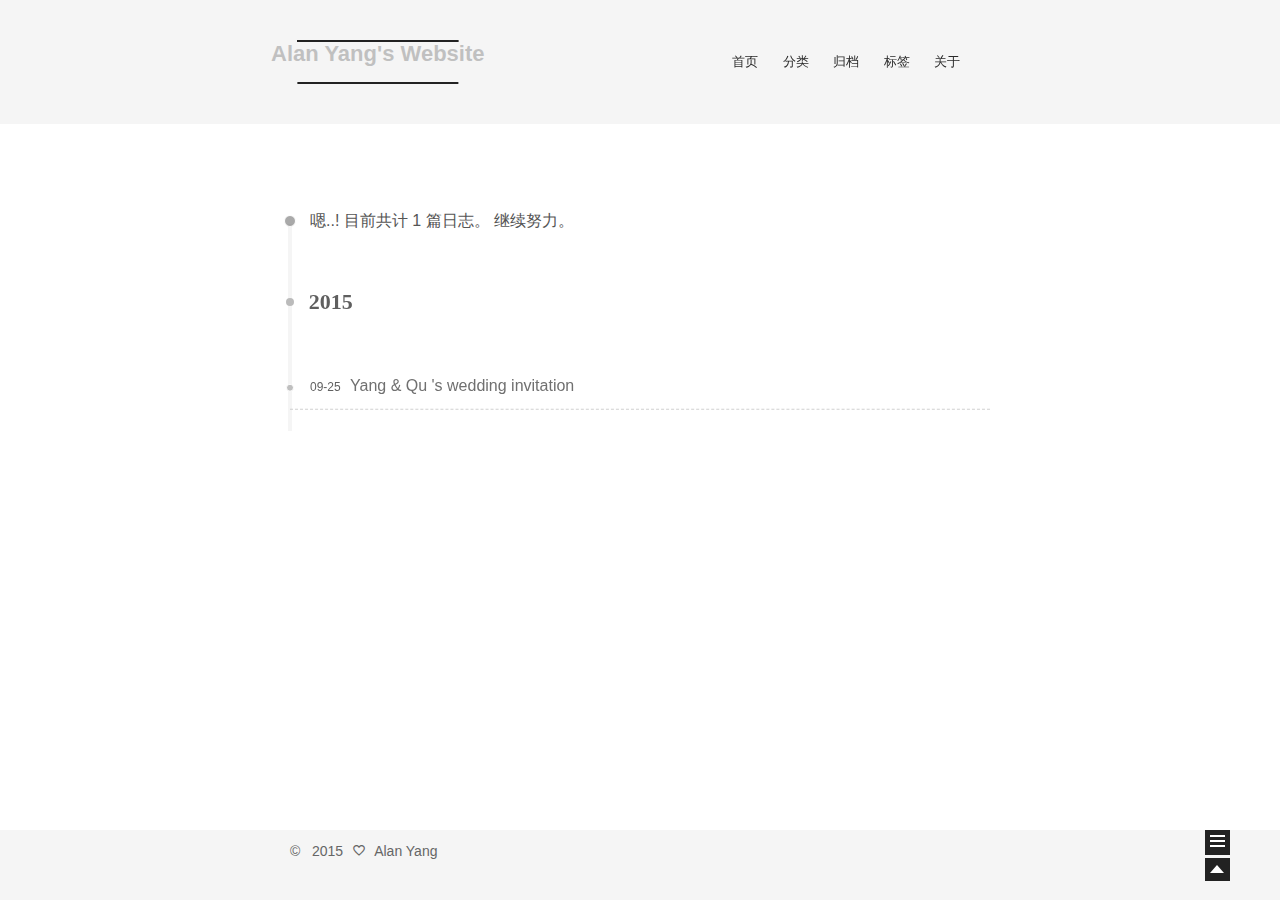
<file: archives/2015/index.html>
<!doctype html>
<html class="theme-next use-motion theme-next-mist">
<head>
  

<meta charset="UTF-8"/>
<meta http-equiv="X-UA-Compatible" content="IE=edge,chrome=1" />
<meta name="viewport" content="width=device-width, initial-scale=1, maximum-scale=1"/>


<meta http-equiv="Cache-Control" content="no-transform" />
<meta http-equiv="Cache-Control" content="no-siteapp" />








  <link rel="stylesheet" type="text/css" href="/vendors/fancybox/source/jquery.fancybox.css?v=2.1.5"/>




<link rel="stylesheet" type="text/css" href="/css/main.css?v=0.4.5.1"/>


    <meta name="description" content="You can go as far as you want to go." />



  <meta name="keywords" content="Hexo,next" />



  <link rel="alternate" href="/atom.xml" title="Alan Yang's Website" type="application/atom+xml" />



  <link rel="shorticon icon" type="image/x-icon" href="/favicon.ico?v=0.4.5.1" />


<meta name="description" content="You can go as far as you want to go.">
<meta property="og:type" content="website">
<meta property="og:title" content="Alan Yang's Website">
<meta property="og:url" content="http://alanyang.com/archives/2015/index.html">
<meta property="og:site_name" content="Alan Yang's Website">
<meta property="og:description" content="You can go as far as you want to go.">
<meta name="twitter:card" content="summary">
<meta name="twitter:title" content="Alan Yang's Website">
<meta name="twitter:description" content="You can go as far as you want to go.">


<script type="text/javascript" id="hexo.configuration">
  var CONFIG = {
    scheme: 'Mist',
    sidebar: 'post'
  };
</script>

  <title> 归档 | Alan Yang's Website </title>
</head>

<body itemscope itemtype="http://schema.org/WebPage" lang="zh-Hans">

  <!--[if lte IE 8]>
  <div style=' clear: both; height: 59px; padding:0 0 0 15px; position: relative;margin:0 auto;'>
    <a href="http://windows.microsoft.com/en-US/internet-explorer/products/ie/home?ocid=ie6_countdown_bannercode">
      <img src="http://7u2nvr.com1.z0.glb.clouddn.com/picouterie.jpg" border="0" height="42" width="820"
           alt="You are using an outdated browser. For a faster, safer browsing experience, upgrade for free today or use other browser ,like chrome firefox safari."
           style='margin-left:auto;margin-right:auto;display: block;'/>
    </a>
  </div>
<![endif]-->
  



  <div class="container one-column  page-archive ">
    <div class="headband"></div>

    <header id="header" class="header" itemscope itemtype="http://schema.org/WPHeader">
      <div class="header-inner"><h1 class="site-meta">
  <span class="logo-line-before"><i></i></span>
  <a href="/" class="brand" rel="start">
      <span class="logo">
        <i class="icon-next-logo"></i>
      </span>
      <span class="site-title">Alan Yang's Website</span>
  </a>
  <span class="logo-line-after"><i></i></span>
</h1>

<div class="site-nav-toggle">
  <button>
    <span class="btn-bar"></span>
    <span class="btn-bar"></span>
    <span class="btn-bar"></span>
  </button>
</div>

<nav class="site-nav">
  

  
    <ul id="menu" class="menu ">
      
        
        <li class="menu-item menu-item-home">
          <a href="/" rel="section">
            <i class="menu-item-icon icon-next-home"></i> <br />
            首页
          </a>
        </li>
      
        
        <li class="menu-item menu-item-categories">
          <a href="/categories" rel="section">
            <i class="menu-item-icon icon-next-categories"></i> <br />
            分类
          </a>
        </li>
      
        
        <li class="menu-item menu-item-archives">
          <a href="/archives" rel="section">
            <i class="menu-item-icon icon-next-archives"></i> <br />
            归档
          </a>
        </li>
      
        
        <li class="menu-item menu-item-tags">
          <a href="/tags" rel="section">
            <i class="menu-item-icon icon-next-tags"></i> <br />
            标签
          </a>
        </li>
      
        
        <li class="menu-item menu-item-about">
          <a href="/about" rel="section">
            <i class="menu-item-icon icon-next-about"></i> <br />
            关于
          </a>
        </li>
      

      
      
    </ul>
  

  
</nav>

 </div>
    </header>

    <main id="main" class="main">
      <div class="main-inner">
        <div id="content" class="content"> 

  <section id="posts" class="posts-collapse">
    <span class="archive-move-on"></span>

    <span class="archive-page-counter">
      
      
      
        
      
      嗯..! 目前共计 1 篇日志。 继续努力。
    </span>

    

      
      
      

      
        
        <div class="collection-title">
          <h2 class="archive-year motion-element" id="archive-year-2015">2015</h2>
        </div>
      
      

      

  <article class="post post-type-normal"itemscope itemtype="http://schema.org/Article">
    <header class="post-header">

      <h1 class="post-title">
        
            <a class="post-title-link" href="/2015/09/25/invitation/" itemprop="url">
              <span itemprop="name">Yang & Qu 's wedding invitation</span>
            </a>
        
      </h1>

      <div class="post-meta">
        <time class="post-time" datetime="2015-09-25T07:35:17.780Z" itemprop="dateCreated" content="2015-09-25"> 09-25 </time>
      </div>

    </header>
  </article>



    

  </section>

  

 </div>

        

        
      </div>

      
  
  <div class="sidebar-toggle">
    <div class="sidebar-toggle-line-wrap">
      <span class="sidebar-toggle-line sidebar-toggle-line-first"></span>
      <span class="sidebar-toggle-line sidebar-toggle-line-middle"></span>
      <span class="sidebar-toggle-line sidebar-toggle-line-last"></span>
    </div>
  </div>

  <aside id="sidebar" class="sidebar">
    <div class="sidebar-inner">

      

      <section class="site-overview">
        <div class="site-author motion-element" itemprop="author" itemscope itemtype="http://schema.org/Person">
          <img class="site-author-image" src="/images/logo.png" alt="Alan Yang" itemprop="image"/>
          <p class="site-author-name" itemprop="name">Alan Yang</p>
        </div>
        <p class="site-description motion-element" itemprop="description">You can go as far as you want to go.</p>
        <nav class="site-state motion-element">
          <div class="site-state-item site-state-posts">
            <a href="/archives">
              <span class="site-state-item-count">1</span>
              <span class="site-state-item-name">日志</span>
            </a>
          </div>

          <div class="site-state-item site-state-categories">
            <a href="/categories">
              <span class="site-state-item-count">0</span>
              <span class="site-state-item-name">分类</span>
              </a>
          </div>

          <div class="site-state-item site-state-tags">
            <a href="/tags">
              <span class="site-state-item-count">0</span>
              <span class="site-state-item-name">标签</span>
              </a>
          </div>

        </nav>

        
          <div class="feed-link motion-element">
            <a href="/atom.xml" rel="alternate">
              <i class="menu-item-icon icon-next-feed"></i>
              RSS
            </a>
          </div>
        

        <div class="links-of-author motion-element">
          
        </div>

        
        

        <div class="links-of-author motion-element">
          
        </div>

      </section>

      

    </div>
  </aside>


    </main>

    <footer id="footer" class="footer">
      <div class="footer-inner"> <div class="copyright" >
  
  &copy; &nbsp; 
  <span itemprop="copyrightYear">2015</span>
  <span class="with-love">
    <i class="icon-next-heart"></i>
  </span>
  <span class="author" itemprop="copyrightHolder">Alan Yang</span>
</div>

<!--
<div class="powered-by">
  由 <a class="theme-link" href="http://hexo.io">Hexo</a> 强力驱动
</div>

<div class="theme-info">
  主题 -
  <a class="theme-link" href="https://github.com/iissnan/hexo-theme-next">
    NexT.Mist
  </a>
</div>
-->


 </div>
    </footer>

    <div class="back-to-top"></div>
  </div>

  <script type="text/javascript" src="/vendors/jquery/index.js?v=2.1.3"></script>

  
  
  
    <script type="text/javascript">
      postMotionOptions = {stagger: 100, drag: true};
    </script>
  

  
    
    

  


  
  
  <script type="text/javascript" src="/vendors/fancybox/source/jquery.fancybox.pack.js"></script>
  <script type="text/javascript" src="/js/fancy-box.js?v=0.4.5.1"></script>


  <script type="text/javascript" src="/js/helpers.js?v=0.4.5.1"></script>
  

  <script type="text/javascript" src="/vendors/velocity/velocity.min.js"></script>
  <script type="text/javascript" src="/vendors/velocity/velocity.ui.min.js"></script>

  <script type="text/javascript" src="/js/motion_global.js?v=0.4.5.1" id="motion.global"></script>




  <script type="text/javascript" src="/js/nav-toggle.js?v=0.4.5.1"></script>
  <script type="text/javascript" src="/vendors/fastclick/lib/fastclick.min.js?v=1.0.6"></script>

  
  
    <script type="text/javascript" id="motion.page.archive">
      $('.archive-year').velocity('transition.slideLeftIn');
    </script>
  


  <script type="text/javascript">
    $(document).ready(function () {
      if (CONFIG.sidebar === 'always') {
        displaySidebar();
      }
      if (isMobile()) {
        FastClick.attach(document.body);
      }
    });
  </script>

  

  
  

  
  <script type="text/javascript" src="/js/lazyload.js"></script>
  <script type="text/javascript">
    $(function () {
      $("#posts").find('img').lazyload({
        placeholder: "/images/loading.gif",
        effect: "fadeIn"
      });
    });
  </script>
</body>
</html>
</file>
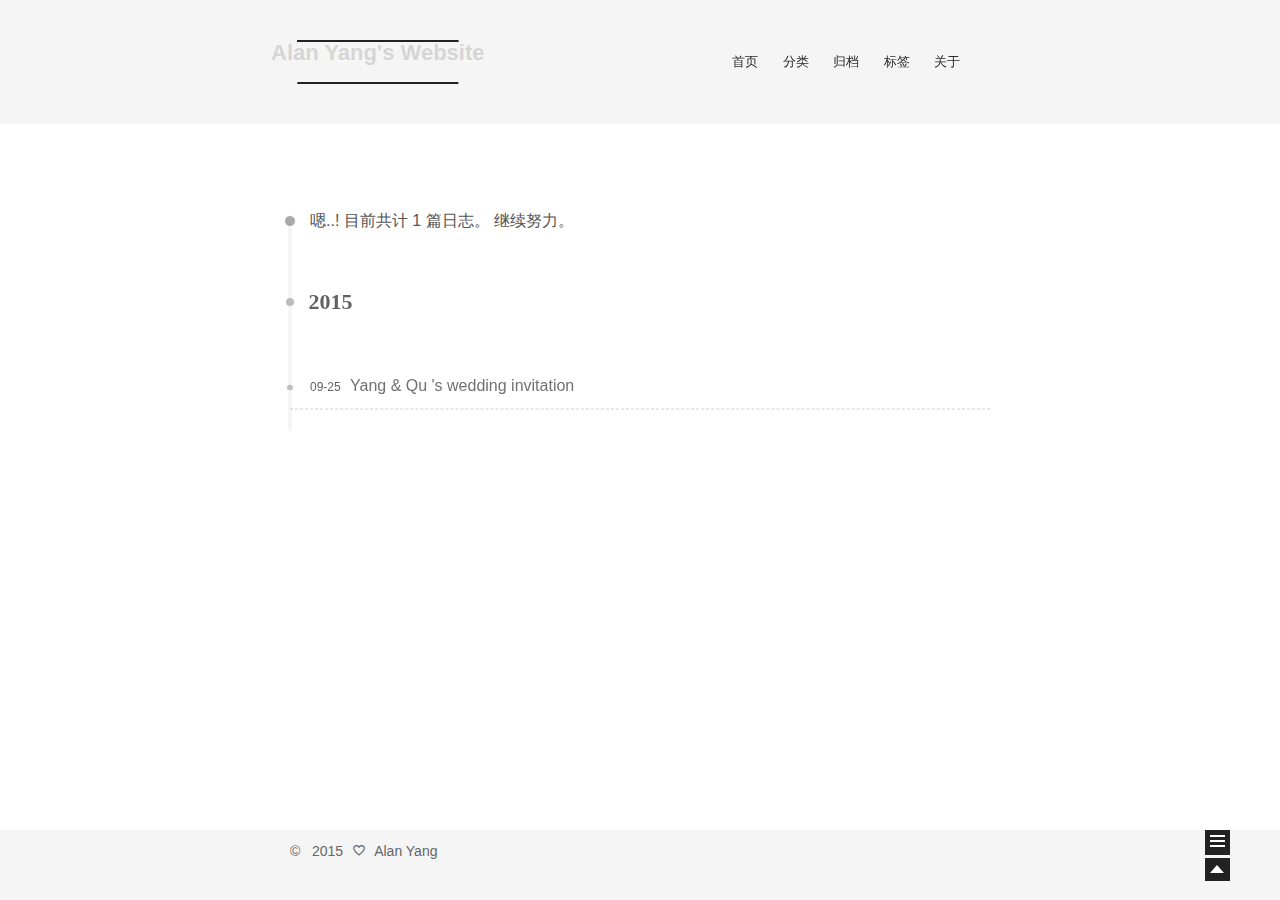
<file: archives/2015/09/index.html>
<!doctype html>
<html class="theme-next use-motion theme-next-mist">
<head>
  

<meta charset="UTF-8"/>
<meta http-equiv="X-UA-Compatible" content="IE=edge,chrome=1" />
<meta name="viewport" content="width=device-width, initial-scale=1, maximum-scale=1"/>


<meta http-equiv="Cache-Control" content="no-transform" />
<meta http-equiv="Cache-Control" content="no-siteapp" />








  <link rel="stylesheet" type="text/css" href="/vendors/fancybox/source/jquery.fancybox.css?v=2.1.5"/>




<link rel="stylesheet" type="text/css" href="/css/main.css?v=0.4.5.1"/>


    <meta name="description" content="You can go as far as you want to go." />



  <meta name="keywords" content="Hexo,next" />



  <link rel="alternate" href="/atom.xml" title="Alan Yang's Website" type="application/atom+xml" />



  <link rel="shorticon icon" type="image/x-icon" href="/favicon.ico?v=0.4.5.1" />


<meta name="description" content="You can go as far as you want to go.">
<meta property="og:type" content="website">
<meta property="og:title" content="Alan Yang's Website">
<meta property="og:url" content="http://alanyang.com/archives/2015/09/index.html">
<meta property="og:site_name" content="Alan Yang's Website">
<meta property="og:description" content="You can go as far as you want to go.">
<meta name="twitter:card" content="summary">
<meta name="twitter:title" content="Alan Yang's Website">
<meta name="twitter:description" content="You can go as far as you want to go.">


<script type="text/javascript" id="hexo.configuration">
  var CONFIG = {
    scheme: 'Mist',
    sidebar: 'post'
  };
</script>

  <title> 归档 | Alan Yang's Website </title>
</head>

<body itemscope itemtype="http://schema.org/WebPage" lang="zh-Hans">

  <!--[if lte IE 8]>
  <div style=' clear: both; height: 59px; padding:0 0 0 15px; position: relative;margin:0 auto;'>
    <a href="http://windows.microsoft.com/en-US/internet-explorer/products/ie/home?ocid=ie6_countdown_bannercode">
      <img src="http://7u2nvr.com1.z0.glb.clouddn.com/picouterie.jpg" border="0" height="42" width="820"
           alt="You are using an outdated browser. For a faster, safer browsing experience, upgrade for free today or use other browser ,like chrome firefox safari."
           style='margin-left:auto;margin-right:auto;display: block;'/>
    </a>
  </div>
<![endif]-->
  



  <div class="container one-column  page-archive ">
    <div class="headband"></div>

    <header id="header" class="header" itemscope itemtype="http://schema.org/WPHeader">
      <div class="header-inner"><h1 class="site-meta">
  <span class="logo-line-before"><i></i></span>
  <a href="/" class="brand" rel="start">
      <span class="logo">
        <i class="icon-next-logo"></i>
      </span>
      <span class="site-title">Alan Yang's Website</span>
  </a>
  <span class="logo-line-after"><i></i></span>
</h1>

<div class="site-nav-toggle">
  <button>
    <span class="btn-bar"></span>
    <span class="btn-bar"></span>
    <span class="btn-bar"></span>
  </button>
</div>

<nav class="site-nav">
  

  
    <ul id="menu" class="menu ">
      
        
        <li class="menu-item menu-item-home">
          <a href="/" rel="section">
            <i class="menu-item-icon icon-next-home"></i> <br />
            首页
          </a>
        </li>
      
        
        <li class="menu-item menu-item-categories">
          <a href="/categories" rel="section">
            <i class="menu-item-icon icon-next-categories"></i> <br />
            分类
          </a>
        </li>
      
        
        <li class="menu-item menu-item-archives">
          <a href="/archives" rel="section">
            <i class="menu-item-icon icon-next-archives"></i> <br />
            归档
          </a>
        </li>
      
        
        <li class="menu-item menu-item-tags">
          <a href="/tags" rel="section">
            <i class="menu-item-icon icon-next-tags"></i> <br />
            标签
          </a>
        </li>
      
        
        <li class="menu-item menu-item-about">
          <a href="/about" rel="section">
            <i class="menu-item-icon icon-next-about"></i> <br />
            关于
          </a>
        </li>
      

      
      
    </ul>
  

  
</nav>

 </div>
    </header>

    <main id="main" class="main">
      <div class="main-inner">
        <div id="content" class="content"> 

  <section id="posts" class="posts-collapse">
    <span class="archive-move-on"></span>

    <span class="archive-page-counter">
      
      
      
        
      
      嗯..! 目前共计 1 篇日志。 继续努力。
    </span>

    

      
      
      

      
        
        <div class="collection-title">
          <h2 class="archive-year motion-element" id="archive-year-2015">2015</h2>
        </div>
      
      

      

  <article class="post post-type-normal"itemscope itemtype="http://schema.org/Article">
    <header class="post-header">

      <h1 class="post-title">
        
            <a class="post-title-link" href="/2015/09/25/invitation/" itemprop="url">
              <span itemprop="name">Yang & Qu 's wedding invitation</span>
            </a>
        
      </h1>

      <div class="post-meta">
        <time class="post-time" datetime="2015-09-25T07:35:17.780Z" itemprop="dateCreated" content="2015-09-25"> 09-25 </time>
      </div>

    </header>
  </article>



    

  </section>

  

 </div>

        

        
      </div>

      
  
  <div class="sidebar-toggle">
    <div class="sidebar-toggle-line-wrap">
      <span class="sidebar-toggle-line sidebar-toggle-line-first"></span>
      <span class="sidebar-toggle-line sidebar-toggle-line-middle"></span>
      <span class="sidebar-toggle-line sidebar-toggle-line-last"></span>
    </div>
  </div>

  <aside id="sidebar" class="sidebar">
    <div class="sidebar-inner">

      

      <section class="site-overview">
        <div class="site-author motion-element" itemprop="author" itemscope itemtype="http://schema.org/Person">
          <img class="site-author-image" src="/images/logo.png" alt="Alan Yang" itemprop="image"/>
          <p class="site-author-name" itemprop="name">Alan Yang</p>
        </div>
        <p class="site-description motion-element" itemprop="description">You can go as far as you want to go.</p>
        <nav class="site-state motion-element">
          <div class="site-state-item site-state-posts">
            <a href="/archives">
              <span class="site-state-item-count">1</span>
              <span class="site-state-item-name">日志</span>
            </a>
          </div>

          <div class="site-state-item site-state-categories">
            <a href="/categories">
              <span class="site-state-item-count">0</span>
              <span class="site-state-item-name">分类</span>
              </a>
          </div>

          <div class="site-state-item site-state-tags">
            <a href="/tags">
              <span class="site-state-item-count">0</span>
              <span class="site-state-item-name">标签</span>
              </a>
          </div>

        </nav>

        
          <div class="feed-link motion-element">
            <a href="/atom.xml" rel="alternate">
              <i class="menu-item-icon icon-next-feed"></i>
              RSS
            </a>
          </div>
        

        <div class="links-of-author motion-element">
          
        </div>

        
        

        <div class="links-of-author motion-element">
          
        </div>

      </section>

      

    </div>
  </aside>


    </main>

    <footer id="footer" class="footer">
      <div class="footer-inner"> <div class="copyright" >
  
  &copy; &nbsp; 
  <span itemprop="copyrightYear">2015</span>
  <span class="with-love">
    <i class="icon-next-heart"></i>
  </span>
  <span class="author" itemprop="copyrightHolder">Alan Yang</span>
</div>

<!--
<div class="powered-by">
  由 <a class="theme-link" href="http://hexo.io">Hexo</a> 强力驱动
</div>

<div class="theme-info">
  主题 -
  <a class="theme-link" href="https://github.com/iissnan/hexo-theme-next">
    NexT.Mist
  </a>
</div>
-->


 </div>
    </footer>

    <div class="back-to-top"></div>
  </div>

  <script type="text/javascript" src="/vendors/jquery/index.js?v=2.1.3"></script>

  
  
  
    <script type="text/javascript">
      postMotionOptions = {stagger: 100, drag: true};
    </script>
  

  
    
    

  


  
  
  <script type="text/javascript" src="/vendors/fancybox/source/jquery.fancybox.pack.js"></script>
  <script type="text/javascript" src="/js/fancy-box.js?v=0.4.5.1"></script>


  <script type="text/javascript" src="/js/helpers.js?v=0.4.5.1"></script>
  

  <script type="text/javascript" src="/vendors/velocity/velocity.min.js"></script>
  <script type="text/javascript" src="/vendors/velocity/velocity.ui.min.js"></script>

  <script type="text/javascript" src="/js/motion_global.js?v=0.4.5.1" id="motion.global"></script>




  <script type="text/javascript" src="/js/nav-toggle.js?v=0.4.5.1"></script>
  <script type="text/javascript" src="/vendors/fastclick/lib/fastclick.min.js?v=1.0.6"></script>

  
  
    <script type="text/javascript" id="motion.page.archive">
      $('.archive-year').velocity('transition.slideLeftIn');
    </script>
  


  <script type="text/javascript">
    $(document).ready(function () {
      if (CONFIG.sidebar === 'always') {
        displaySidebar();
      }
      if (isMobile()) {
        FastClick.attach(document.body);
      }
    });
  </script>

  

  
  

  
  <script type="text/javascript" src="/js/lazyload.js"></script>
  <script type="text/javascript">
    $(function () {
      $("#posts").find('img').lazyload({
        placeholder: "/images/loading.gif",
        effect: "fadeIn"
      });
    });
  </script>
</body>
</html>
</file>
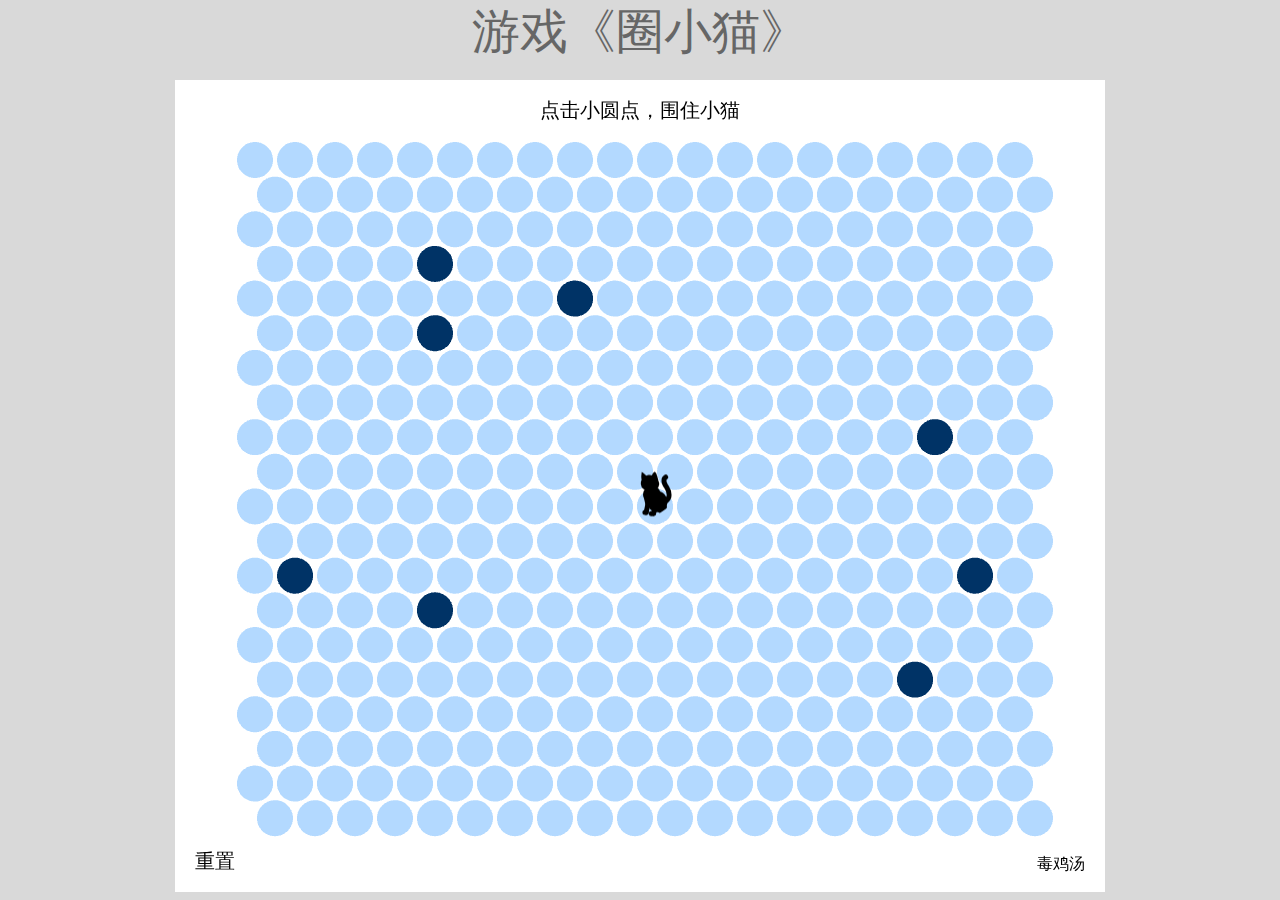
<file: game.html>
<!DOCTYPE HTML PUBLIC "-//W3C//DTD HTML 4.0 Transitional//EN">
<HTML>
<HEAD><TITLE></TITLE>
<META http-equiv="Content-Type" content="text/html; charset=utf-8">
<STYLE type="text/css">BODY { MARGIN: 0px; BACKGROUND-COLOR: #000000 } BODY { COLOR: #ffffff; FONT-FAMILY: Comic Sans MS; background-image: url(https://www.52pojie.cn/bg.jpg); background-repeat: repeat; background-color: #D9D9D9; } TD { COLOR: #ffffff; FONT-FAMILY: Comic Sans MS } TH { COLOR: #ffffff; FONT-FAMILY: Comic Sans MS } .style6 { FONT-WEIGHT: bold; FONT-SIZE: 12px } .style7 { FONT-SIZE: 18px } .style8 { FONT-SIZE: 12px } .style9 { FONT-SIZE: 24px; FONT-FAMILY: "楷体_GB2312" } .style10 { COLOR: #ff0000 } body,td,th { color: #666; } a { font-family: Arial, Helvetica, sans-serif; font-size: 18px; color: #666; } a:link { text-decoration: none; color: #06F; } a:visited { text-decoration: none; color: #09F; } a:hover { text-decoration: none; color: #09F; } a:active { text-decoration: none; color: #09F; }
</STYLE>
<META content="MSHTML 6.00.2900.3354" name="GENERATOR">
</HEAD>
<BODY>
<div align="center">
<P align="left"></P>
<P></P>
<P></P>
<font size="8" face="黑体">游戏《圈小猫》</font><P></P>
<script src="./phaser.min.js"></script>
<script src="./catch-the-cat.js"></script>
<div id="catch-the-cat"></div>

<script>window.game=new CatchTheCatGame({w:20,h:20,r:20,backgroundColor:16777215,parent:"catch-the-cat",statusBarAlign:"center",credit:"毒鸡汤"})</script>
</div>

</BODY>
</HTML>
</file>
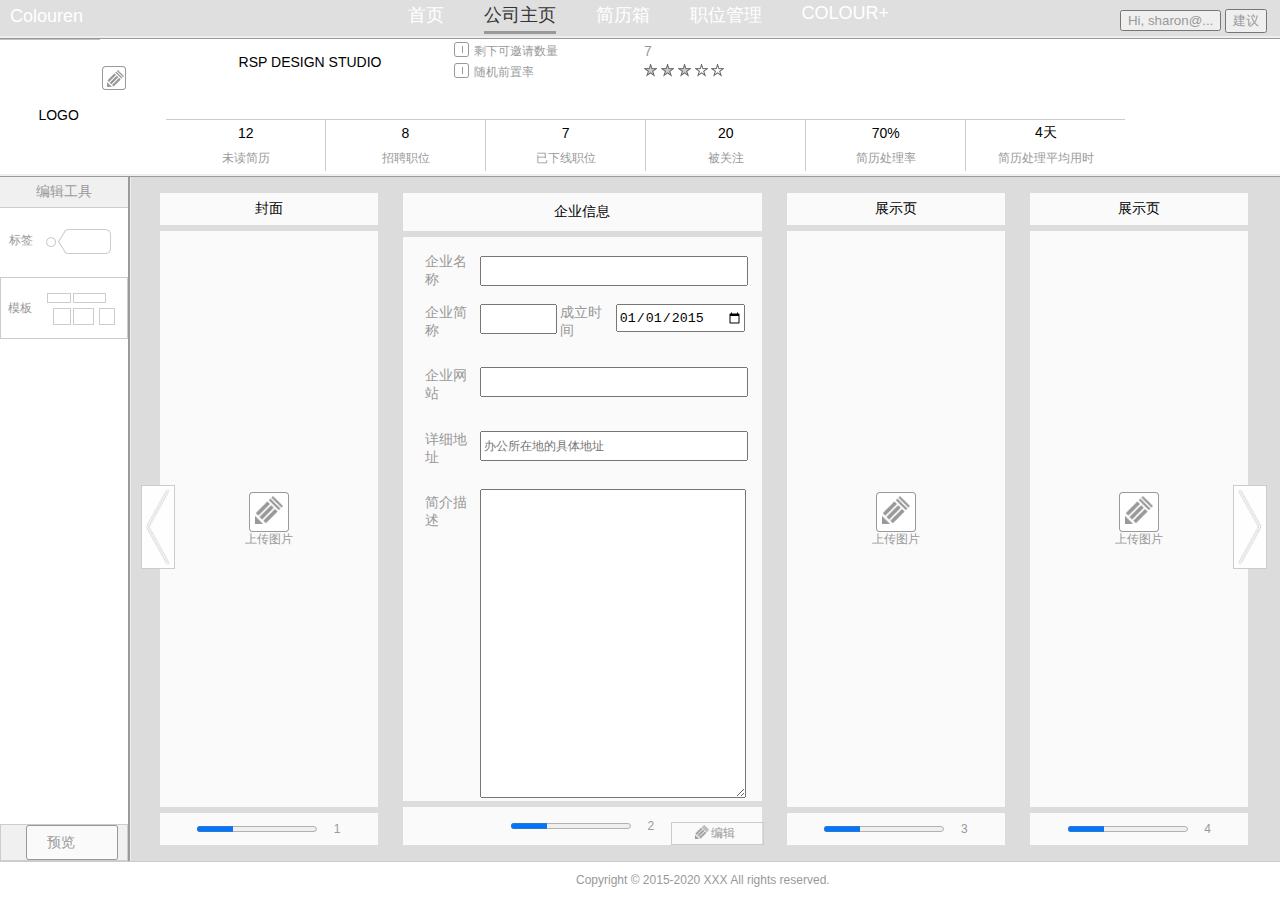
<file: website/company.html>
<!DOCTYPE html>
<html>
<head>
<meta http-equiv="Content-Type" content="text/html" charset="UTF-8" />
<title>公司主页</title>
<link href="css/company.css" rel="stylesheet" type="text/css" />
<script type="text/javascript" src="scripts/company.js"></script>

</head>
<body onload="">
	<!--页面层根容器-->
	<div class="pageRoot">
		<!--页面头部-->
		<div class="header">
			<span style="float:left;margin-left:10px; padding-top:6px;"><a href="#">Colouren</a></span>
			<nav id="navigator" class="nav">
				<!--导航菜单-->
				<ul>

					<li><div onclick="switchNavigator()"><a href="#" onmouseover="this.style.color ='#999999'" onmouseout="this.style.color='#FFFFFF'">首页</a></div></li>

					<li><div class="active_border"><a id="active_navigator" href="#" onmouseover="" onmouseout="">公司主页</a></div></li>

					<li><div ><a href="#" onmouseover="this.style.color ='#999999'" onmouseout="this.style.color='#FFFFFF'">简历箱</a></div></li>

					<li><div ><a href="#" onmouseover="this.style.color ='#999999'" onmouseout="this.style.color='#FFFFFF'">职位管理</a></div></li>

					<li><div ><a href="#" onmouseover="this.style.color ='#999999'" onmouseout="this.style.color='#FFFFFF'">COLOUR+</a></div></li>
				</ul>
			</nav>
			<div style="position: absolute; right:1%; top:1%; float:right;">
                <button type="button" style="color: #999999;">Hi, sharon@...</button>		
				<button type="button" style="color: #999999;" onmouseover="this.style.color ='#666666'" onmouseout="this.style.color='#999999'">建议</button>
			</div>
		</div>
		<!--导航下的面板-->
		<div class="panel">
			<div style="float:left;width:10%; height: 100%; border: 0">
				<span style="background-image:url('images/公司主页/u230.png'); background-repeat:no-repeat; position: absolute;left:8%;top: 20%; width: 30px; height: 30px; cursor: pointer;">
					<img src="images/公司主页/u54.png" style="padding-top: 4px; padding-right:4px; width: 17px;height: 17px;" 
					onmouseover="this.src='images/公司主页/u60.png'" onmouseout="this.src='images/公司主页/u54.png'"/>
				</span>
				<span style="position: absolute;left: 3%;top: 50%;">LOGO</span>
			</div>
			<div style="float:right;width:90%;height: 100%;">
				<table style="float: none;position: absolute;left: 13%;top: 1%;width:50%;height:auto;">
					<tr align="center">
						<td rowspan="2" align="center">
							RSP DESIGN STUDIO
						</td>
						<td align="center" width=15px; height=15px style="background-image:url('images/公司主页/u219.png'); background-repeat:no-repeat;"><img style="padding-bottom:4px;" src="images/公司主页/u223_line.png"/></td>
						<td align="left"valign="top" style="color:#999999;font-size: 12px;">剩下可邀请数量</td>
						<td align="left" valign="top" style="color:#999999">7</td>
					</tr>
					<tr align="center">
						<td align="center" width=15px; height=15px style="background-image:url('images/公司主页/u219.png'); background-repeat:no-repeat;"><img style="padding-bottom:4px;" src="images/公司主页/u223_line.png"/> </td>
						<td align="left" valign="top" style="color:#999999;font-size: 12px;">随机前置率</td>
						<td align="left" valign="top"><img src="images/公司主页/u280.png"/>
										<img src="images/公司主页/u280.png"/>
										<img src="images/公司主页/u280.png"/>
										<img src="images/公司主页/u286.png"/>
										<img src="images/公司主页/u286.png"/>
						</td>
					</tr>
				</table>
				<table class="table" cellspacing=0px cellpadding=4px rules=cols frame=above>
					<tr align="center">
						<td align="center" style="cursor:pointer">12</td>
						<td align="center" style="cursor:pointer">8</td>
						<td align="center" style="cursor:pointer">7</td>
						<td align="center">20</td>
						<td align="center">70%</td>
						<td align="center" style="border-right-color: #FFFFFF">4天</td>
					</tr>
					<tr align="center" style="color:#999999;font-size: 12px;">
						<td align="center" style="cursor:pointer" onmouseover="this.style.color ='#666666'" onmouseout="this.style.color='#999999'">未读简历</td>
						<td align="center" style="cursor:pointer" onmouseover="this.style.color ='#666666'" onmouseout="this.style.color='#999999'">招聘职位</td>
						<td align="center" style="cursor:pointer" onmouseover="this.style.color ='#666666'" onmouseout="this.style.color='#999999'">已下线职位</td>
						<td align="center">被关注</td>
						<td align="center">简历处理率</td>
						<td align="center" style="border-right-color: #FFFFFF">简历处理平均用时</td>
					</tr>
				</table>
			</div>
			<div style="width:100px;border-top: thin solid #C1C1C1;">
			</div>
		</div>
		<!--页面主体-->
		<div class="MainBody">
		
			<!--左侧边栏-->
			<div class="LeftSider">
				<table style="position: relative; top: 0%;width: 100%; height: 1%;background: #F0F0F0;padding:6px;border-bottom: 1px solid #CCCCCC;" cellspacing=0px cellpadding=0px>
					<tr style="color:#999999;"><td align="center">编辑工具</td></tr>
				</table>
				<table style="float: none; position: relative; top: 1%; padding-top: 10px; width: 100%;" 
							cellspacing=0px cellpadding=0px frame=void >
					<tr style="color:#999999;font-size: 12px;">
						<td align="right" width="5%">标签&nbsp;&nbsp;</td>
						<td align="right" width="1%" style="padding-top: 6px;"><img class="img" src="images/公司主页/u20.png"/></td>
						<td align="left" width="4%" style="padding-top: 4px;"><img src="images/公司主页/u18.png"/></td>	
					</tr>
				</table>
				<table style="float: none; position: relative; top: 4%; border: 1px solid #CCCCCC; padding-top: 10px; padding-bottom: 10px; width: 100%;" 
							cellspacing=0px cellpadding=0px frame=hsides >
					<tr style="color:#999999;font-size: 12px;">
						<td align="right" width="5%" rowspan=2>模板&nbsp;&nbsp;</td>
						<td align="right" width="2%" style="padding-top: 4px;padding-right:2px"><img  src="images/公司主页/u22.png"/></td>
						<td colspan=2 align="left" width="3%" style="padding-top: 4px;"><img  src="images/公司主页/u24.png"/></td>
					</tr>
						<td align="right" width="2%" style="padding-top: 2px;padding-right:2px"><img  src="images/公司主页/u30.png"/></td>
						<td align="left" width="1%" style="padding-top: 2px;padding-right:2px"><img  src="images/公司主页/u28.png"/></td>
						<td align="left" width="3%" style="padding-top: 2px;"><img  src="images/公司主页/u26.png"/></td>
				</table>
				<table style="float: none; position: absolute; bottom: 0%; border: 1px solid #CCCCCC; width:100%; height:36px; background: #F0F0F0;" cellspacing=0px cellpadding=0px frame=hsides>
					<tr>
						<td align="center" style="position: relative; left:20%; background-image:url('images/公司主页/u14.png'); background-repeat:no-repeat; color: #999999; text-align:center; cursor:pointer; width: 50%;height: 35px; padding-right:45%"
						onmouseover="this.style.color ='#000000'" onmouseout="this.style.color='#999999'">预览</td>
					</tr>
				</table>
			</div>
			
			<!--右侧内容区-->
			<div id="content">
				<!--左侧浮动按钮-->
				<div style="position: absolute;left: 11%; top: 45%; z-index: 100; width: 2.5%; height:12%; background: #FEFEFE; border: 1px solid #CCCCCC; cursor:pointer;"
				onmouseover="this.style.background ='#B2B2B2'" onmouseout="this.style.background='#FEFEFE'">
					<img  width="100%" height="100%" src="images/网站首页/u63.png"/>
				</div>
				
				<!--封面-->
				<table  style="position: absolute;left: 12%; z-index: 10; padding-top: 10px; padding-bottom: 10px;" cellspacing="6px" frame=void width="18%" height="100%">
					<tr height="5%" bgcolor="#FAFAFA">
						<td align="center">封面</td>
					</tr>
					<tr height="90%" bgcolor="#FAFAFA" style="color:#999999;font-size: 12px;">
						<td align="center"><div style="background-image:url('images/公司主页/u52.png'); background-repeat:no-repeat; width: 40px; height: 40px;">
								<img  style="width: 28px; height: 28px; padding-top:4px;cursor:pointer;" src="images/公司主页/u54.png"
								onmouseover="this.src='images/公司主页/u60.png'" onmouseout="this.src='images/公司主页/u54.png'"/></div><p>上传图片</td>
					</tr>
					<tr height="5%" bgcolor="#FAFAFA" style="color:#999999;font-size: 12px;">
						<td align="center"><progress  max="100" value="30"></progress> &nbsp;&nbsp;&nbsp;&nbsp;1</td>
					</tr>
				</table>
				
				<!--企业信息-->
				<table  style="position: absolute;left: 31%; padding-top: 10px; padding-bottom: 10px;" cellspacing="6px" frame=void width="29%" height="100%">
					<tr height="6%" bgcolor="#FAFAFA">
						<td align="center">企业信息</td>
					</tr>
					<tr height="88%"  bgcolor="#FAFAFA" style="color:#999999;font-size: 14px;">
						<td align="center">
							<form method="post" style="padding:2%; width:90%;height:100%" >
								<table width=100% height=100%  border=0>
									<tr height="10%">
										<td align="left" width="20%"><label>企业名称</label></td>
										<td colspan="3" align="left" width="80%"><input type="text" id="cName" class="inputText"/></td>
									</tr>
									<tr height="10%">
										<td width="20%" valign="top" align="left"><label>企业简称</label></td>
										<td width="30%" valign="top" align="left"><input type="text" id="cname" style="width:90%; height: 24px;"/></td>
										<td width="20%" valign="top" align="left"><label>成立时间</label></td>
										<td width="30%" valign="top" align="left"><input type="date" id="cDate" class="inputText" value="2015-01-01"/></td>
									</tr>
									<tr height="10%">
										<td width="auto" valign="top" align="left"><label>企业网站</label></td>
										<td colspan="3"  valign="top" align="left"><input class="inputText" type="text" id="cWebsite" /></td>
									</tr>
									<tr height="10%">
										<td width="auto" valign="top" align="left"><label>详细地址</label></td>
										<td colspan="3" valign="top" align="left">
										<input style="font-size:12px; color: #999999" class="inputText" type="text" id="cAddress" placeholder="办公所在地的具体地址"
										onfocus="this.value=''; this.style.color='#999999';" /></td>
									</tr>
									<tr height="50%">
										<td width="auto" valign="top"><label>简介描述</label></td>
										<td colspan="3" align="left"><textarea id="cDesc" rows="5" cols="5" style="width:100%; height: 100%;"></textarea>
										</td>
									</tr>
								</table>
							</form>
						</td>
					</tr>
					<tr height="6%" bgcolor="#FAFAFA" style="color:#999999;font-size: 12px;">
						<td align="center">
						<progress max="100" value="30"></progress> &nbsp;&nbsp;&nbsp;&nbsp;2
						<span style="display: inline;width: 100%; height: 5%;white-space: nowrap;">						
						<table style="border: 1px solid #CCCCCC; position:absolute; left:74% ;bottom:16px; height:18px; width: 25%" cellspacing=0 cellpadding=0>
							<tr onmouseover="this.style.color ='#666666'" onmouseout="this.style.color='#999999'">
								<td align="right"><img class="img" width="14px" height="14px" src="images/公司主页/u54.png"
								onmouseover="this.src='images/公司主页/u60.png'" onmouseout="this.src='images/公司主页/u54.png'"></td>
								<td align="left">编辑</td>
							</tr>
						</table>
						</span>
						</td>
					</tr>
				</table>
				
				<!--展示页1-->
				<table  style="position: absolute;left: 61%; z-index: 10; padding-top: 10px; padding-bottom: 10px;" cellspacing="6px" frame=void width="18%" height="100%">
					<tr height="5%" bgcolor="#FAFAFA">
						<td align="center">展示页</td>
					</tr>
					<tr height="90%" bgcolor="#FAFAFA" style="color:#999999;font-size: 12px;">
						<td align="center"><div style="background-image:url('images/公司主页/u52.png'); background-repeat:no-repeat; width: 40px; height: 40px;">
								<img  style="width: 28px; height: 28px; padding-top:4px;" src="images/公司主页/u54.png"
								onmouseover="this.src='images/公司主页/u60.png'" onmouseout="this.src='images/公司主页/u54.png'"/></div><p>上传图片</td>
					</tr>
					<tr height="5%" bgcolor="#FAFAFA" style="color:#999999;font-size: 12px;">
						<td align="center"><progress  max="100" value="30"></progress> &nbsp;&nbsp;&nbsp;&nbsp;3</td>
					</tr>
				</table>
				
				<!--展示页2-->
				<table  style="position: absolute;left: 80%; z-index: 10; padding-top: 10px; padding-bottom: 10px;" cellspacing="6px" frame=void width="18%" height="100%">
					<tr height="5%" bgcolor="#FAFAFA">
						<td align="center">展示页</td>
					</tr>
					<tr height="90%" bgcolor="#FAFAFA" style="color:#999999;font-size: 12px;">
						<td align="center"><div style="background-image:url('images/公司主页/u52.png'); background-repeat:no-repeat; width: 40px; height: 40px;">
								<img  style="width: 28px; height: 28px; padding-top:4px;" src="images/公司主页/u54.png"
								onmouseover="this.src='images/公司主页/u60.png'" onmouseout="this.src='images/公司主页/u54.png'"/></div><p>上传图片</td>
					</tr>
					<tr height="5%" bgcolor="#FAFAFA" style="color:#999999;font-size: 12px;">
						<td align="center"><progress  max="100" value="30"></progress> &nbsp;&nbsp;&nbsp;&nbsp;4</td>
					</tr>
				</table>
				
				<div style="position: absolute;right: 1%; top: 45%; z-index: 100; width: 2.5%; height:12%; background: #FEFEFE; border: 1px solid #CCCCCC;cursor:pointer;"
				onmouseover="this.style.background ='#B2B2B2'" onmouseout="this.style.background='#FEFEFE'">
					<img  width="100%" height="100%" src="images/网站首页/u65.png"/>
				</div>
			</div>
		</div>
		<!--页面底体-->
		<div class="footer">
			<span style="float: none; position: absolute; top: 97%;left: 45%; text-align: center; color: #999999; font-size: 12px;">Copyright © 2015-2020 XXX All rights reserved.</span>
		</div>
	</div>
</body>
</html>
</file>
<file: website/css/company.css>
/*������Ϣ*/
html,body {
	overflow: -Scroll;overflow-y: hidden; /*���ش�ֱ������*/
	font-family: "Microsoft YaHei", Verdana, sans-serif, "SimSun";
	font-size: 14px;
	text-align: center;
	background: #FFFFFF;
	margin: 0px;
	padding: 0px;
	border: 0px;
	width: 100%;
	height: 100%;
}
p {
	display: inline; 
	line-height: 6px;
}
/*ҳ��������*/
.pageRoot {
	width: 100%;
	height: 100%;
}
	/*ҳ��ͷ��*/
	.header {
		width: 100%;
		height: 4%;
		background: #DFDFDF; 
		border-bottom: 2 solid #B1B1B1; 
		border-bottom-style: ridge;
	}
		/*���ӵ���ʽ*/
		a:link,a:visited {
			
			font-size: 18px;
			text-decoration: none;
			color: #FFFFFF;
			text-align: center;
			font-weight: 400;
			font-style: normal;	
		}
		a:hover{cursor:hand}

		/*�����˵�*/
		.nav {margin: 0 auto;width: 46%;height: 4%; display: block;padding-top: 0.1%;}
		.nav ul {dispaly: inline-block;list-style: none;margin: 2px;}
		.nav li {dispaly: inline-block;float: left;margin-left: 20px;margin-right: 20px;}
		.nav ul li a:hover{}

		.active_border {			
			border-bottom: 3px solid #999999; 
			padding-bottom: 4px;
		}
		#active_navigator{
			color: #333333;
			cursor: default;
		}
	.panel {
		position: relative;
		background: #FFFFFF;
		width: 100%;
		height:15%;
		border-bottom: 2 solid #B1B1B1; 
		border-bottom-style: ridge;
	}	
		.table { 
			position: absolute;
			left: 13%;
			bottom: 2%;
			width: 75%;
			height: auto;
			border-top: 1px solid #CCCCCC;  
			border-right: 1px solid #CCCCCC; 
			border-collapse: collapse;
			margin-top: 1%;
			text-align: center; 
		}

		.table td {
			padding-left: 1%;
			padding-right: 1%;
			width: 80px;
		}

	.MainBody {
		position: relative;
		background: #DCDCDC;
		width: 100%;
		height:76%;
	}
		.LeftSider{
			position: absolute;
			top: 0px;
			left: 0px;
			width: 10%;
			height: 100%;
			float: left;			
			background: #FFFFFF;
			border-right: 2 solid #B1B1B1; 
			border-right-style: groove;
		}
		
		.img {
			align: center;
			padding:2px;
		}
		
		.inputText{
			width:100%; 
			height:24px;
		}
	.footer {
		width: 100%;
		height: 5%;
		margin: 0 auto;
		border-top: 1px solid #CCCCCC;  
		background: #FFFFFF;
	}
</file>
<file: css/main.css>
/* normalize.css v3.0.2 | MIT License | git.io/normalize */
html {
  font-family: sans-serif; /* 1 */
  -ms-text-size-adjust: 100%; /* 2 */
  -webkit-text-size-adjust: 100%; /* 2 */
}
body {
  margin: 0;
}
article,
aside,
details,
figcaption,
figure,
footer,
header,
hgroup,
main,
menu,
nav,
section,
summary {
  display: block;
}
audio,
canvas,
progress,
video {
  display: inline-block; /* 1 */
  vertical-align: baseline; /* 2 */
}
audio:not([controls]) {
  display: none;
  height: 0;
}
[hidden],
template {
  display: none;
}
a {
  background-color: transparent;
}
a:active,
a:hover {
  outline: 0;
}
abbr[title] {
  border-bottom: 1px dotted;
}
b,
strong {
  font-weight: bold;
}
dfn {
  font-style: italic;
}
h1 {
  font-size: 2em;
  margin: 0.67em 0;
}
mark {
  background: #ff0;
  color: #000;
}
small {
  font-size: 80%;
}
sub,
sup {
  font-size: 75%;
  line-height: 0;
  position: relative;
  vertical-align: baseline;
}
sup {
  top: -0.5em;
}
sub {
  bottom: -0.25em;
}
img {
  border: 0;
}
svg:not(:root) {
  overflow: hidden;
}
figure {
  margin: 1em 40px;
}
hr {
  -moz-box-sizing: content-box;
  box-sizing: content-box;
  height: 0;
}
pre {
  overflow: auto;
}
code,
kbd,
pre,
samp {
  font-family: monospace, monospace;
  font-size: 1em;
}
button,
input,
optgroup,
select,
textarea {
  color: inherit; /* 1 */
  font: inherit; /* 2 */
  margin: 0; /* 3 */
}
button {
  overflow: visible;
}
button,
select {
  text-transform: none;
}
button,
html input[type="button"],
input[type="reset"],
input[type="submit"] {
  -webkit-appearance: button; /* 2 */
  cursor: pointer; /* 3 */
}
button[disabled],
html input[disabled] {
  cursor: default;
}
button::-moz-focus-inner,
input::-moz-focus-inner {
  border: 0;
  padding: 0;
}
input {
  line-height: normal;
}
input[type="checkbox"],
input[type="radio"] {
  box-sizing: border-box; /* 1 */
  padding: 0; /* 2 */
}
input[type="number"]::-webkit-inner-spin-button,
input[type="number"]::-webkit-outer-spin-button {
  height: auto;
}
input[type="search"] {
  -webkit-appearance: textfield; /* 1 */
  -moz-box-sizing: content-box;
  -webkit-box-sizing: content-box; /* 2 */
  box-sizing: content-box;
}
input[type="search"]::-webkit-search-cancel-button,
input[type="search"]::-webkit-search-decoration {
  -webkit-appearance: none;
}
fieldset {
  border: 1px solid #c0c0c0;
  margin: 0 2px;
  padding: 0.35em 0.625em 0.75em;
}
legend {
  border: 0; /* 1 */
  padding: 0; /* 2 */
}
textarea {
  overflow: auto;
}
optgroup {
  font-weight: bold;
}
table {
  border-collapse: collapse;
  border-spacing: 0;
}
td,
th {
  padding: 0;
}
::selection {
  background: #262a30;
  color: #fff;
}
body {
  position: relative;
  font-family: Lato, "Microsoft Jhenghei", "Hiragino Sans GB", "Microsoft YaHei", sans-serif;
  font-size: 16px;
  line-height: 1.7;
  color: #555;
  background: #fff;
}
@media (min-width: 768px) and (max-width: 991px) {
  body {
    padding-right: 0 !important;
  }
}
@media (max-width: 767px) {
  body {
    padding-right: 0 !important;
  }
}
h1,
h2,
h3,
h4,
h5,
h6 {
  margin: 0;
  padding: 0;
  font-weight: bold;
  line-height: 1;
  font-family: Cambria, Georgia, "Microsoft Jhenghei", "Hiragino Sans GB", "Microsoft YaHei", "Times New Roman", serif;
}
h1 {
  font-size: 24px;
}
@media (max-width: 767px) {
  h1 {
    font-size: 20px;
  }
}
h2 {
  font-size: 22px;
}
@media (max-width: 767px) {
  h2 {
    font-size: 18px;
  }
}
h3 {
  font-size: 20px;
}
@media (max-width: 767px) {
  h3 {
    font-size: 16px;
  }
}
h4 {
  font-size: 18px;
}
@media (max-width: 767px) {
  h4 {
    font-size: 14px;
  }
}
h5 {
  font-size: 16px;
}
@media (max-width: 767px) {
  h5 {
    font-size: 12px;
  }
}
h6 {
  font-size: 14px;
}
@media (max-width: 767px) {
  h6 {
    font-size: 10px;
  }
}
p {
  margin: 0 0 25px 0;
}
a {
  color: #222;
  text-decoration: none;
  border-bottom: 1px solid #999;
}
a:hover {
  border-bottom-color: #222;
}
ul {
  list-style: none;
}
blockquote {
  margin: 0;
  padding: 0;
}
img {
  display: block;
  margin: auto 0;
  max-width: 100%;
  height: auto;
}
h2,
h3,
h4,
h5,
h6 {
  margin: 60px 0 15px;
}
ul {
  list-style: square;
}
a {
  word-wrap: break-word;
}
hr {
  margin: 40px 0;
  height: 3px;
  border: none;
  background-color: #ddd;
  background-image: repeating-linear-gradient(-45deg, #fff, #fff 4px, transparent 4px, transparent 8px);
}
blockquote {
  padding: 0 15px;
  color: #666;
  border-left: 4px solid #ddd;
}
blockquote cite::before {
  content: "-";
  padding: 0 5px;
}
dt {
  font-weight: 700;
}
dd {
  margin: 0;
  padding: 0;
}
.pullquote {
  width: 45%;
}
.pullquote.left {
  float: left;
  margin-left: 5px;
  margin-right: 10px;
}
.pullquote.right {
  float: right;
  margin-left: 10px;
  margin-right: 5px;
}
.highlight table,
.gist table {
  width: auto;
}
.highlight table td,
.gist table td {
  border: none;
}
.highlight a,
.gist a {
  color: #222 !important;
  text-decoration: none !important;
}
.video-container {
  position: relative;
  padding-top: 60%;
  height: 0;
  overflow: hidden;
}
.video-container iframe,
.video-container object,
.video-container embed {
  position: absolute;
  top: 0;
  left: 0;
  width: 100%;
  height: 100%;
}
table {
  width: 100%;
  border-collapse: collapse;
  border-spacing: 0;
  border: 1px solid #ddd;
  font-size: 14px;
}
table>tbody>tr:nth-of-type(odd) {
  background-color: #f9f9f9;
}
table>tbody>tr:hover {
  background-color: #f5f5f5;
}
caption,
th,
td {
  padding: 8px;
  text-align: left;
  vertical-align: middle;
  font-weight: normal;
}
th,
td {
  border-bottom: 3px solid #ddd;
  border-right: 1px solid #eee;
}
th {
  padding-bottom: 10px;
  font-weight: 700;
}
td {
  border-bottom-width: 1px;
}
.text-left {
  text-align: left;
}
.text-center {
  text-align: center;
}
.text-right {
  text-align: right;
}
.text-justify {
  text-align: justify;
}
.text-nowrap {
  white-space: nowrap;
}
.text-lowercase {
  text-transform: lowercase;
}
.text-uppercase {
  text-transform: uppercase;
}
.text-capitalize {
  text-transform: capitalize;
}
.center-block {
  display: block;
  margin-left: auto;
  margin-right: auto;
}
.clearfix:before,
.clearfix:after {
  content: " ";
  display: table;
}
.clearfix:after {
  clear: both;
}
.full-image.full-image.full-image {
  border: none;
}
@media (min-width: 992px) {
  .full-image.full-image.full-image {
    max-width: none;
    width: 126%;
    margin: 0 -13%;
  }
}
.blockquote-center,
.page-home .post-type-quote blockquote,
.page-post-detail .post-type-quote blockquote {
  position: relative;
  margin: 40px 0;
  padding: 0;
  border-left: none;
  text-align: center;
}
.blockquote-center::before,
.page-home .post-type-quote blockquote::before,
.page-post-detail .post-type-quote blockquote::before,
.blockquote-center::after,
.page-home .post-type-quote blockquote::after,
.page-post-detail .post-type-quote blockquote::after {
  position: absolute;
  content: ' ';
  display: block;
  width: 100%;
  height: 24px;
  opacity: 0.2;
  background: url("[data-uri]") no-repeat;
  background-position: 0 -7px;
  background-size: 24px 24px;
}
.blockquote-center::before,
.page-home .post-type-quote blockquote::before,
.page-post-detail .post-type-quote blockquote::before {
  top: -20px;
  border-top: 1px solid #ccc;
}
.blockquote-center::after,
.page-home .post-type-quote blockquote::after,
.page-post-detail .post-type-quote blockquote::after {
  bottom: -20px;
  border-bottom: 1px solid #ccc;
  background-position: 100% 7px;
}
.blockquote-center p,
.page-home .post-type-quote blockquote p,
.page-post-detail .post-type-quote blockquote p,
.blockquote-center div,
.page-home .post-type-quote blockquote div,
.page-post-detail .post-type-quote blockquote div {
  text-align: center;
}
.use-motion .motion-element {
  opacity: 0;
}
@font-face {
  font-family: 'default';
  src: url("../fonts/icon-default/icomoon.eot?-9394c0");
  src: url("../fonts/icon-default/icomoon.eot?#iefix-9394c0") format('embedded-opentype'), url("../fonts/icon-default/icomoon.woff?-9394c0") format('woff'), url("../fonts/icon-default/icomoon.ttf?-9394c0") format('truetype'), url("../fonts/icon-default/icomoon.svg?-9394c0#default") format('svg');
  font-weight: normal;
  font-style: normal;
}
[class^="icon-"],
[class*=" icon-"] {
  font-family: 'default';
  speak: none;
  font-style: normal;
  font-weight: normal;
  font-variant: normal;
  text-transform: none;
  line-height: 1;
/* Better Font Rendering =========== */
  -webkit-font-smoothing: antialiased;
  -moz-osx-font-smoothing: grayscale;
}
.icon-next-logo {
  font-size: 24px;
  color: #fff;
}
.icon-next-home,
.icon-next-categories,
.icon-next-archives,
.icon-next-tags,
.icon-next-about,
.icon-next-feed,
.icon-next-search {
  font-size: 24px;
  color: #000;
}
.icon-next-external-link {
  font-size: 14px;
}
.icon-next-heart {
  font-size: 14px;
}
.icon-storage:before,
.icon-next-categories:before {
  content: "\e0bc";
}
.icon-insert_emoticon:before,
.icon-next-about:before {
  content: "\e0e8";
}
.icon-brightness_4:before,
.icon-next-logo:before {
  content: "\e13e";
}
.icon-whatshot:before,
.icon-next-feed:before {
  content: "\e25b";
}
.icon-bookmark:before,
.icon-next-tags:before {
  content: "\e27b";
}
.icon-favorite_outline:before,
.icon-next-heart:before {
  content: "\e292";
}
.icon-home:before,
.icon-next-home:before {
  content: "\e29e";
}
.icon-open_in_new:before,
.icon-next-external-link:before {
  content: "\e2b2";
}
.icon-search:before,
.icon-next-search:before {
  content: "\e2ca";
}
.icon-view_carousel:before,
.icon-next-archives:before {
  content: "\e2fd";
}
.post pre,
.post .highlight {
  background: #f7f7f7;
  margin: 20px 0;
  padding: 15px;
  overflow: auto;
  font-size: 13px;
  color: #4d4d4c;
  line-height: 1.6;
}
.post .highlight .gutter pre,
.post .gist .gist-file .gist-data .line-numbers {
  color: #666;
}
.post pre,
.post code {
  font-family: "PT Mono", Consolas, Monaco, Menlo, monospace;
}
.post code {
  background: #eee;
  text-shadow: 0 1px #fff;
  padding: 0 0.3em;
}
.post pre code {
  background: none;
  text-shadow: none;
  padding: 0;
}
.post .highlight pre {
  border: none;
  margin: 0;
  padding: 0;
}
.post .highlight table {
  margin: 0;
  width: auto;
  border: none;
}
.post .highlight td {
  border: none;
  padding: 0;
}
.post .highlight figcaption {
  font-size: 0.85em;
  color: #8e908c;
  line-height: 1em;
  margin-bottom: 1em;
}
.post .highlight figcaption:before,
.post .highlight figcaption:after {
  content: " ";
  display: table;
}
.post .highlight figcaption:after {
  clear: both;
}
.post .highlight figcaption a {
  float: right;
}
.post .highlight .gutter pre {
  text-align: right;
  padding-right: 20px;
}
.post .highlight .line {
  height: 20px;
}
.post .gist {
  margin: 20px 0;
  border-style: solid;
  border-color: #ccc;
  border-width: 1px 0;
  background: #f7f7f7;
  padding: 15px 40px 15px 15px;
}
.post .gist .gist-file {
  border: none;
  font-family: "PT Mono", Consolas, Monaco, Menlo, monospace;
  margin: 0;
}
.post .gist .gist-file .gist-data {
  background: none;
  border: none;
}
.post .gist .gist-file .gist-data .line-numbers {
  background: none;
  border: none;
  padding: 0 20px 0 0;
}
.post .gist .gist-file .gist-data .line-data {
  padding: 0 !important;
}
.post .gist .gist-file .highlight {
  margin: 0;
  padding: 0;
  border: none;
}
.post .gist .gist-file .gist-meta {
  background: #f7f7f7;
  color: #8e908c;
  font: 13px Lato, "Microsoft Jhenghei", "Hiragino Sans GB", "Microsoft YaHei", sans-serif;
  text-shadow: 0 0;
  padding: 0;
  margin-top: 1em;
  margin-left: 40px;
}
.post .gist .gist-file .gist-meta a {
  color: color-link;
  font-weight: normal;
}
.post .gist .gist-file .gist-meta a:hover {
  text-decoration: underline;
}
pre .comment {
  color: #8e908c;
}
pre .variable,
pre .attribute,
pre .tag,
pre .regexp,
pre .ruby .constant,
pre .xml .tag .title,
pre .xml .pi,
pre .xml .doctype,
pre .html .doctype,
pre .css .id,
pre .css .class,
pre .css .pseudo {
  color: #c82829;
}
pre .number,
pre .preprocessor,
pre .built_in,
pre .literal,
pre .params,
pre .constant {
  color: #f5871f;
}
pre .ruby .class .title,
pre .css .rules .attribute {
  color: #718c00;
}
pre .string,
pre .value,
pre .inheritance,
pre .header,
pre .ruby .symbol,
pre .xml .cdata {
  color: #718c00;
}
pre .title,
pre .css .hexcolor {
  color: #3e999f;
}
pre .function,
pre .python .decorator,
pre .python .title,
pre .ruby .function .title,
pre .ruby .title .keyword,
pre .perl .sub,
pre .javascript .title,
pre .coffeescript .title {
  color: #4271ae;
}
pre .keyword,
pre .javascript .function {
  color: #8959a8;
}
html,
body {
  height: 100%;
}
.container {
  position: relative;
  min-height: 100%;
}
.header-inner {
  margin: 0 auto;
  padding: 100px 0 70px;
  width: 960px;
}
.one-column .header-inner {
  width: 700px;
}
.main {
  padding-bottom: 150px;
}
.main-inner {
  margin: 0 auto;
  width: 960px;
}
.one-column .main-inner {
  width: 700px;
}
.main-inner .content {
  width: 700px;
}
.footer {
  position: absolute;
  left: 0;
  bottom: 0;
  width: 100%;
  min-height: 50px;
}
.footer-inner {
  margin: 20px auto;
  width: 960px;
}
.one-column .footer-inner {
  width: 700px;
}
.headband {
  height: 3px;
  background: #222;
}
.header {
  background: #fff;
}
.header-inner {
  position: relative;
}
.site-meta {
  margin: 0;
  text-align: left;
}
@media (max-width: 767px) {
  .site-meta {
    text-align: center;
  }
}
.brand {
  position: relative;
  display: inline-block;
  padding: 0 25px;
  color: #fff;
  background: #222;
  border-bottom: none;
  font-family: Lato, "Microsoft Jhenghei", "Hiragino Sans GB", "Microsoft YaHei", sans-serif;
}
.logo {
  display: inline-block;
  margin-right: 5px;
  line-height: 36px;
  vertical-align: top;
}
.site-title {
  display: inline-block;
  vertical-align: top;
  line-height: 36px;
  font-size: 20px;
  font-weight: normal;
}
.use-motion .brand {
  opacity: 0;
}
.use-motion .logo,
.use-motion .site-title {
  opacity: 0;
  position: relative;
  top: -10px;
}
.site-nav-toggle {
  display: none;
  position: absolute;
  top: 10px;
  left: 10px;
}
@media (max-width: 767px) {
  .site-nav-toggle {
    display: block;
  }
}
.site-nav-toggle button {
  margin-top: 2px;
  padding: 9px 10px;
  background: transparent;
  border: none;
}
@media (max-width: 767px) {
  .site-nav {
    display: none;
    margin: 0 -10px;
    padding: 0 10px;
    clear: both;
    border-top: 1px solid #ddd;
  }
}
@media (min-width: 768px) and (max-width: 991px) {
  .site-nav {
    display: block !important;
  }
}
@media (min-width: 992px) {
  .site-nav {
    display: block !important;
  }
}
.menu {
  margin-top: 20px;
  padding-left: 0;
  text-align: center;
}
.menu .menu-item {
  display: inline-block;
  margin-left: 20px;
}
@media screen and (max-width: 767px) {
  .menu .menu-item {
    margin-top: 10px;
  }
}
.menu .menu-item:first-child {
  margin-left: 0;
}
.menu .menu-item a {
  display: block;
  font-size: 13px;
  text-transform: capitalize;
  line-height: 1.5;
  border-bottom: 1px solid transparent;
  transition-property: border-color;
  transition-duration: 0.2s;
  transition-timing-function: ease-in-out;
  transition-delay: 0s;
}
.menu .menu-item a:hover {
  border-bottom-color: #222;
}
.translation {
  margin-top: -20px;
  font-size: 14px;
  color: #999;
}
.post:last-child .post-eof.post-eof.post-eof {
  display: none;
}
.sidebar-toggle {
  position: fixed;
  right: 50px;
  bottom: 45px;
  width: 15px;
  height: 15px;
  padding: 5px;
  background: #222;
  line-height: 0;
  z-index: 1050;
  cursor: pointer;
  -webkit-transform: translateZ(0);
}
@media (min-width: 768px) and (max-width: 991px) {
  .sidebar-toggle {
    display: none;
  }
}
@media (max-width: 767px) {
  .sidebar-toggle {
    display: none;
  }
}
.sidebar-toggle-line {
  position: relative;
  display: inline-block;
  vertical-align: top;
  height: 2px;
  width: 100%;
  background: #fff;
  margin-top: 3px;
}
.sidebar-toggle-line:first-child {
  margin-top: 0;
}
.sidebar {
  width: 0;
  position: fixed;
  right: 0;
  top: 0;
  bottom: 0;
  z-index: 1040;
  box-shadow: inset 0 2px 6px #000;
  background: #222;
  -webkit-transform: translateZ(0);
}
.sidebar a {
  color: #999;
  border-bottom-color: #555;
}
.sidebar a:hover {
  color: #eee;
}
@media (min-width: 768px) and (max-width: 991px) {
  .sidebar {
    display: none !important;
  }
}
@media (max-width: 767px) {
  .sidebar {
    display: none !important;
  }
}
.sidebar-inner {
  position: relative;
  padding: 20px 10px;
  color: #999;
  text-align: center;
}
.site-author-image {
  display: block;
  margin: 0 auto;
  max-width: 96px;
  height: auto;
  border: 2px solid #333;
  padding: 2px;
}
.site-author-name {
  margin: 5px 0 0;
  color: #f5f5f5;
}
.site-description {
  margin-top: 5px;
  font-size: 14px;
  color: #555;
}
.site-state {
  overflow: hidden;
  line-height: 1.4;
}
.site-state-item {
  display: inline-block;
  padding: 0 15px;
  border-left: 1px solid #333;
}
.site-state-item:first-child {
  border-left: none;
}
.site-state-item a {
  border-bottom: none;
}
.site-state-item-count {
  display: block;
  text-align: center;
  font-size: 18px;
}
.site-state-item-name {
  font-size: 13px;
}
.feed-link {
  margin-top: 20px;
}
.feed-link a {
  display: inline-block;
  padding: 0 15px;
  color: #fc6423;
  border: 1px solid #fc6423;
  border-radius: 4px;
}
.feed-link a i {
  color: #fc6423;
  font-size: 14px;
}
.feed-link a:hover {
  color: #fff;
  background: #fc6423;
}
.feed-link a:hover i {
  color: #fff;
}
.links-of-author {
  margin-top: 20px;
}
.links-of-author a {
  display: inline-block;
  vertical-align: middle;
  margin-right: 10px;
  margin-bottom: 10px;
  border-bottom-color: #555;
  font-size: 13px;
}
.links-of-author a:before {
  display: inline-block;
  vertical-align: middle;
  margin-right: 3px;
  content: " ";
  width: 4px;
  height: 4px;
  border-radius: 50%;
  background: #878198;
}
.sidebar-nav {
  margin: 0;
  padding-left: 0;
}
.sidebar-nav li {
  display: inline-block;
  cursor: pointer;
  border-bottom: 1px solid transparent;
  font-size: 15px;
}
.sidebar-nav li:hover {
  color: #f5f5f5;
}
.page-post-detail .sidebar-nav-toc {
  padding: 0 5px;
}
.page-post-detail .sidebar-nav-overview {
  margin-left: 10px;
}
.sidebar-nav .sidebar-nav-active {
  color: #87daff;
  border-bottom-color: #87daff;
}
.sidebar-nav .sidebar-nav-active:hover {
  color: #87daff;
}
.post-toc {
  overflow: hidden;
  position: relative;
}
.post-toc-empty {
  font-size: 14px;
  color: #666;
}
.post-toc ol {
  overflow: auto;
  margin: 0;
  padding: 0 10px 10px;
  text-align: left;
  list-style: none;
  font-size: 14px;
}
.post-toc ol a {
  color: #999;
}
.post-toc ol a:hover {
  color: #ccc;
}
.post-toc .nav .nav-child {
  display: none;
}
.post-toc .nav .active .nav-child {
  display: block;
}
.post-toc .nav .active > a {
  color: #ccc;
}
.post-toc .nav .active-current > a {
  color: #87daff;
}
.post-toc .nav .active-current > a:hover {
  color: #87daff;
}
.post-toc-indicator {
  height: 20px;
  opacity: 0.4;
  background: no-repeat 10px 50%;
  background-size: 10px 12px;
}
.post-toc-indicator-top {
  opacity: 0;
  margin-top: 10px;
  background-image: url("[data-uri]");
}
.post-toc-indicator-bottom {
  position: absolute;
  width: 100%;
  background-image: url("[data-uri]");
}
.footer {
  font-size: 14px;
  color: #999;
}
.footer img {
  border: none;
}
.footer-inner {
  text-align: center;
}
.with-love {
  display: inline-block;
  margin: 0 5px;
}
.powered-by,
.theme-info {
  display: inline-block;
}
.powered-by {
  margin-right: 10px;
}
.powered-by::after {
  content: "|";
  padding-left: 10px;
}
.cc-license {
  margin-top: 10px;
  text-align: center;
}
.cc-license .cc-opacity {
  opacity: 0.7;
  border-bottom: none;
}
.cc-license .cc-opacity:hover {
  opacity: 0.9;
}
.cc-license img {
  display: inline-block;
}
@media (max-width: 767px) {
  body {
    font-size: 14px;
  }
  .header-inner,
  .one-column .header-inner,
  .main-inner,
  .one-column .main-inner,
  .main-inner .content,
  .footer-inner,
  .one-column .footer-inner {
    width: auto;
  }
  .main-inner {
    margin: 20px auto 0;
  }
  .footer-inner {
    padding: 0 10px;
  }
}
.btn {
  display: inline-block;
  padding: 0 20px;
  font-size: 15px;
  color: #fff;
  background: #222;
  border: 2px solid #222;
  text-decoration: none;
  transition-property: background-color;
  transition-duration: 0.2s;
  transition-timing-function: ease-in-out;
  transition-delay: 0s;
}
.btn:hover {
  border-color: #222;
  color: #222;
  background: #fff;
}
.btn-bar {
  display: block;
  width: 22px;
  height: 2px;
  background: #555;
  border-radius: 1px;
}
.btn-bar+.btn-bar {
  margin-top: 4px;
}
.posts-expand {
  padding-top: 40px;
}
@media (max-width: 767px) {
  .posts-expand {
    margin: 0 20px;
  }
  .post-body pre,
  .post-body .highlight {
    margin: 0 -20px;
    padding: 10px 20px;
  }
  .post-body pre .gutter pre,
  .post-body .highlight .gutter pre {
    padding-right: 10px;
  }
}
.posts-expand .post-title {
  font-size: 26px;
  text-align: center;
}
@media (max-width: 767px) {
  .posts-expand .post-title {
    font-size: 22px;
  }
}
.posts-expand .post-title-link {
  display: inline-block;
  position: relative;
  color: #555;
  border-bottom: none;
  line-height: 1.2;
  vertical-align: top;
}
.posts-expand .post-title-link::before {
  content: "";
  position: absolute;
  width: 100%;
  height: 2px;
  bottom: 0;
  left: 0;
  background-color: #000;
  visibility: hidden;
  transform: scaleX(0);
  transition-duration: 0.2s;
  transition-timing-function: ease-in-out;
  transition-delay: 0s;
}
.posts-expand .post-title-link:hover::before {
  visibility: visible;
  transform: scaleX(1);
}
.posts-expand .post-meta {
  margin: 3px 0 60px 0;
  color: #999;
  font-size: 12px;
  text-align: center;
}
.posts-expand .post-meta .post-category-list {
  display: inline-block;
  margin: 0;
  padding: 3px;
}
.posts-expand .post-meta .post-category-list-link {
  color: #999;
}
.posts-expand .post-body {
  text-align: justify;
}
.posts-expand .post-body h2,
.posts-expand .post-body h3,
.posts-expand .post-body h4,
.posts-expand .post-body h5,
.posts-expand .post-body h6 {
  padding-top: 10px;
}
.posts-expand .post-body img {
  box-sizing: border-box;
  margin: auto;
  padding: 3px;
  border: 1px solid #ddd;
}
.posts-expand .post-tags {
  margin-top: 40px;
  text-align: center;
}
.posts-expand .post-tags a {
  display: inline-block;
  margin-right: 10px;
  font-size: 13px;
}
.post-nav {
  overflow: hidden;
  margin-top: 60px;
  padding: 10px;
  white-space: nowrap;
  border-top: 1px solid #eee;
}
.post-nav-item {
  display: inline-block;
  width: 50%;
  white-space: normal;
}
.post-nav-item a {
  position: relative;
  display: inline-block;
  line-height: 25px;
  font-size: 14px;
  color: #555;
  border-bottom: none;
}
.post-nav-item a:hover {
  color: #222;
  font-weight: bold;
  border-bottom: none;
}
.post-nav-item a:active {
  top: 2px;
}
.post-nav-item a:before,
.post-nav-item a:after {
  display: inline-block;
  width: 16px;
  height: 25px;
  vertical-align: top;
  opacity: 0.4;
  background-size: 16px;
}
.post-nav-prev a:before {
  content: ' ';
  background: url("[data-uri]") no-repeat 0 50%;
  background-size: 8px;
}
.post-nav-prev a:hover:before {
  opacity: 1;
}
.post-nav-next {
  text-align: right;
}
.post-nav-next a:after {
  content: ' ';
  background: url("[data-uri]") no-repeat 100% 50%;
  background-size: 8px;
}
.post-nav-next a:hover:after {
  opacity: 1;
}
.posts-expand .post-eof {
  display: block;
  margin: 160px auto 120px;
  width: 8%;
  height: 1px;
  background: #ccc;
  text-align: center;
}
.post-more-link {
  margin-top: 50px;
}
@media (max-width: 767px) {
  .posts-collapse {
    margin: 0 20px;
  }
  .posts-collapse .post-title,
  .posts-collapse .post-meta {
    display: block;
    width: auto;
    text-align: left;
  }
}
.posts-collapse {
  margin-left: 0;
}
@media (max-width: 767px) {
  .posts-collapse {
    margin: 0 20px;
  }
}
.posts-collapse .collection-title {
  position: relative;
  margin: 60px 0;
}
.posts-collapse .collection-title h2 {
  margin-left: 20px;
}
.posts-collapse .collection-title small {
  color: #bbb;
}
.posts-collapse .collection-title::before {
  content: " ";
  position: absolute;
  left: 0;
  top: 50%;
  margin-left: -4px;
  margin-top: -4px;
  width: 8px;
  height: 8px;
  background: #bbb;
  border-radius: 50%;
}
.posts-collapse .post {
  margin: 30px 0;
}
.posts-collapse .post-header {
  position: relative;
  transition-duration: 0.2s;
  transition-timing-function: ease-in-out;
  transition-delay: 0s;
  transition-property: border;
  border-bottom: 1px dashed #ccc;
}
.posts-collapse .post-header::before {
  content: " ";
  position: absolute;
  left: 0;
  top: 12px;
  width: 6px;
  height: 6px;
  margin-left: -4px;
  background: #bbb;
  border-radius: 50%;
  border: 1px solid #fff;
  transition-duration: 0.2s;
  transition-timing-function: ease-in-out;
  transition-delay: 0s;
  transition-property: background;
}
.posts-collapse .post-header:hover {
  border-bottom-color: #666;
}
.posts-collapse .post-header:hover::before {
  background: #222;
}
.posts-collapse .post-meta {
  position: absolute;
  font-size: 12px;
  left: 20px;
  top: 5px;
}
.posts-collapse .post-comments-count {
  display: none;
}
.posts-collapse .post-title {
  margin-left: 60px;
  font-size: 16px;
  font-weight: normal;
  font-family: Lato, "Microsoft Jhenghei", "Hiragino Sans GB", "Microsoft YaHei", sans-serif;
  line-height: inherit;
}
.posts-collapse .post-title::after {
  margin-left: 3px;
  opacity: 0.6;
}
.posts-collapse .post-title a {
  color: #666;
  border-bottom: none;
}
.page-home .post-type-quote .post-header,
.page-post-detail .post-type-quote .post-header,
.page-home .post-type-quote .post-tags,
.page-post-detail .post-type-quote .post-tags {
  display: none;
}
.pagination {
  margin: 120px 0 40px;
  text-align: center;
  border-top: 1px solid #eee;
}
.page-number-basic,
.pagination .prev,
.pagination .next,
.pagination .page-number,
.pagination .space {
  display: inline-block;
  position: relative;
  top: -1px;
  margin: 0 10px;
  padding: 0 10px;
  line-height: 30px;
}
@media (max-width: 767px) {
  .page-number-basic,
  .pagination .prev,
  .pagination .next,
  .pagination .page-number,
  .pagination .space {
    margin: 0 5px;
  }
}
.pagination .prev,
.pagination .next,
.pagination .page-number {
  border-bottom: 0;
  border-top: 1px solid #eee;
  transition-property: border-color;
  transition-duration: 0.2s;
  transition-timing-function: ease-in-out;
  transition-delay: 0s;
}
.pagination .prev:hover,
.pagination .next:hover,
.pagination .page-number:hover {
  border-top-color: #222;
}
.pagination .space {
  padding: 0;
  margin: 0;
}
.pagination .prev {
  margin-left: 0;
}
.pagination .next {
  margin-right: 0;
}
.pagination .page-number.current {
  color: #fff;
  background: #ccc;
  border-top-color: #ccc;
}
@media (max-width: 767px) {
  .pagination {
    border-top: none;
  }
  .pagination .prev,
  .pagination .next,
  .pagination .page-number {
    margin-bottom: 10px;
    border-top: 0;
    border-bottom: 1px solid #eee;
  }
  .pagination .prev:hover,
  .pagination .next:hover,
  .pagination .page-number:hover {
    border-bottom-color: #222;
  }
}
.comments {
  margin-top: 60px;
}
.tag-cloud {
  text-align: center;
}
.tag-cloud a {
  display: inline-block;
  margin: 10px;
}
.post-gallery {
  display: table;
  table-layout: fixed;
  width: 100%;
  border-collapse: separate;
}
.post-gallery-row {
  display: table-row;
}
.post-gallery .post-gallery-img {
  display: table-cell;
  text-align: center;
  vertical-align: middle;
  border: none;
}
.post-gallery .post-gallery-img img {
  max-width: 100%;
  max-height: 100%;
  border: none;
}
.fancybox-close,
.fancybox-close:hover {
  border: none;
}
.back-to-top {
  position: fixed;
  bottom: 19px;
  right: 50px;
  z-index: 1050;
  width: 15px;
  height: 13px;
  padding: 5px;
  background: #222;
  color: #fff;
  cursor: pointer;
  -webkit-transform: translateZ(0);
}
@media (max-width: 767px) {
  .back-to-top {
    display: none;
  }
}
@media (min-width: 768px) and (max-width: 991px) {
  .back-to-top {
    display: none;
  }
}
.back-to-top:before {
  display: block;
  content: " ";
  margin-top: 2px;
  width: 0;
  height: 0;
  border-width: 0 7px 8px 7px;
  border-color: transparent transparent #fff transparent;
  border-style: solid;
}
.theme-next #ds-thread #ds-reset {
  color: #555;
}
.theme-next #ds-thread #ds-reset .ds-replybox {
  margin-bottom: 30px;
}
.theme-next #ds-thread #ds-reset .ds-replybox .ds-avatar,
.theme-next #ds-reset .ds-avatar img {
  box-shadow: none;
}
.theme-next #ds-thread #ds-reset .ds-textarea-wrapper {
  border-color: #c7d4e1;
  background: none;
  border-top-right-radius: 3px;
  border-top-left-radius: 3px;
}
.theme-next #ds-thread #ds-reset .ds-textarea-wrapper textarea {
  height: 60px;
}
.theme-next #ds-reset .ds-rounded-top {
  border-radius: 0;
}
.theme-next #ds-thread #ds-reset .ds-post-toolbar {
  box-sizing: border-box;
  border: 1px solid #c7d4e1;
  background: #f6f8fa;
}
.theme-next #ds-thread #ds-reset .ds-post-options {
  height: 40px;
  border: none;
  background: none;
}
.theme-next #ds-thread #ds-reset .ds-toolbar-buttons {
  top: 11px;
}
.theme-next #ds-thread #ds-reset .ds-sync {
  top: 5px;
}
.theme-next #ds-thread #ds-reset .ds-post-button {
  top: 4px;
  right: 5px;
  width: 90px;
  height: 30px;
  border: 1px solid #c5ced7;
  border-radius: 3px;
  background-image: linear-gradient(#fbfbfc, #f5f7f9);
  color: #60676d;
}
.theme-next #ds-thread #ds-reset .ds-post-button:hover {
  background-position: 0 -30px;
  color: #60676d;
}
.theme-next #ds-thread #ds-reset .ds-comments-info {
  padding: 10px 0;
}
.theme-next #ds-thread #ds-reset .ds-sort {
  display: none;
}
.theme-next #ds-thread #ds-reset li.ds-tab a.ds-current {
  border: none;
  background: #f6f8fa;
  color: #60676d;
}
.theme-next #ds-thread #ds-reset li.ds-tab a.ds-current:hover {
  background-color: #e9f0f7;
  color: #60676d;
}
.theme-next #ds-thread #ds-reset li.ds-tab a {
  border-radius: 2px;
  padding: 5px;
}
.theme-next #ds-thread #ds-reset .ds-login-buttons p {
  color: #999;
  line-height: 36px;
}
.theme-next #ds-thread #ds-reset .ds-login-buttons .ds-service-list li {
  height: 28px;
}
.theme-next #ds-thread #ds-reset .ds-service-list a {
  background: none;
  padding: 5px;
  border: 1px solid;
  border-radius: 3px;
  text-align: center;
}
.theme-next #ds-thread #ds-reset .ds-service-list a:hover {
  color: #fff;
  background: #666;
}
.theme-next #ds-thread #ds-reset .ds-service-list .ds-weibo {
  color: #fc9b00;
  border-color: #fc9b00;
}
.theme-next #ds-thread #ds-reset .ds-service-list .ds-weibo:hover {
  background: #fc9b00;
}
.theme-next #ds-thread #ds-reset .ds-service-list .ds-qq {
  color: #60a3ec;
  border-color: #60a3ec;
}
.theme-next #ds-thread #ds-reset .ds-service-list .ds-qq:hover {
  background: #60a3ec;
}
.theme-next #ds-thread #ds-reset .ds-service-list .ds-renren {
  color: #2e7ac4;
  border-color: #2e7ac4;
}
.theme-next #ds-thread #ds-reset .ds-service-list .ds-renren:hover {
  background: #2e7ac4;
}
.theme-next #ds-thread #ds-reset .ds-service-list .ds-douban {
  color: #37994c;
  border-color: #37994c;
}
.theme-next #ds-thread #ds-reset .ds-service-list .ds-douban:hover {
  background: #37994c;
}
.theme-next #ds-thread #ds-reset .ds-service-list .ds-more-services {
  border: none;
}
.theme-next #ds-thread #ds-reset .ds-service-list .ds-more-services:hover {
  background: none;
}
.theme-next .this_ua {
  background-color: #ccc !important;
  border-radius: 4px;
  padding: 0 5px !important;
  margin: 0 1px !important;
  border: 1px solid #bbb !important;
  color: #fff;
}
.theme-next .this_ua.admin {
  background-color: #d9534f !important;
  border-color: #d9534f !important;
}
.theme-next .this_ua.platform.iOS,
.theme-next .this_ua.platform.Mac,
.theme-next .this_ua.platform.Windows {
  background-color: #39b3d7 !important;
  border-color: #46b8da !important;
}
.theme-next .this_ua.platform.Linux {
  background-color: #3a3a3a !important;
  border-color: #1f1f1f !important;
}
.theme-next .this_ua.platform.Android {
  background-color: #00c47d !important;
  border-color: #01b171 !important;
}
.theme-next .this_ua.browser.Mobile,
.theme-next .this_ua.browser.Chrome {
  background-color: #5cb85c !important;
  border-color: #4cae4c !important;
}
.theme-next .this_ua.browser.Firefox {
  background-color: #f0ad4e !important;
  border-color: #eea236 !important;
}
.theme-next .this_ua.browser.Maxthon,
.theme-next .this_ua.browser.IE {
  background-color: #428bca !important;
  border-color: #357ebd !important;
}
.theme-next .this_ua.browser.baidu,
.theme-next .this_ua.browser.UCBrowser,
.theme-next .this_ua.browser.Opera {
  background-color: #d9534f !important;
  border-color: #d43f3a !important;
}
.theme-next .this_ua.browser.Android,
.theme-next .this_ua.browser.QQBrowser {
  background-color: #78ace9 !important;
  border-color: #4cae4c !important;
}
.post-spread {
  margin-top: 20px;
  text-align: center;
}
.jiathis_style {
  display: inline-block;
}
.jiathis_style a {
  border: none;
}
.use-motion .post {
  opacity: 0;
}
.page-archive .archive-page-counter {
  position: relative;
  top: 3px;
  left: 20px;
}
@media (max-width: 767px) {
  .page-archive .archive-page-counter {
    top: 5px;
  }
}
.page-archive .posts-collapse {
  position: relative;
}
.page-archive .posts-collapse::after {
  top: 20px;
  left: 0;
  margin-left: -2px;
  width: 4px;
  height: 100%;
  background: #f5f5f5;
  z-index: -1;
}
.page-archive .posts-collapse .archive-move-on {
  position: absolute;
  top: 11px;
  left: 0;
  margin-left: -6px;
  width: 10px;
  height: 10px;
  opacity: 0.5;
  background: #555;
  border: 1px solid #fff;
  border-radius: 50%;
}
.page-archive .posts-collapse::before,
.page-archive .posts-collapse::after {
  content: " ";
  position: absolute;
}
.page-post-detail .site-overview {
  display: none;
  margin-top: 20px;
}
.page-post-detail .sidebar-toggle-line {
  background: #87daff;
}
.page-post-detail .comments {
  overflow: hidden;
}
.category-all-page .category-all-title {
  text-align: center;
}
.category-all-page .category-all {
  margin-top: 20px;
}
.category-all-page .category-list {
  margin: 0;
  padding: 0;
  list-style: none;
}
.category-all-page .category-list-item {
  display: inline-block;
  margin: 10px;
}
.category-all-page .category-list-count {
  color: #bbb;
}
.category-all-page .category-list-count:before {
  display: inline;
  content: " (";
}
.category-all-page .category-list-count:after {
  display: inline;
  content: ") ";
}
.test {
  border: 10px;
}
h1,
h2,
h3,
h4,
h5,
h6 {
  margin: 20px 0 10px;
}
p {
  margin: 0 0 25px 0;
}
a {
  border-bottom-color: #ccc;
}
hr {
  margin: 20px 0;
  height: 2px;
}
ul li {
  list-style: circle;
}
.btn {
  padding: 0 10px;
  border-width: 2px;
  border-radius: 0;
}
.headband {
  display: none;
}
.header {
  background: #f5f5f5;
}
.header-inner {
  margin-bottom: 80px;
  padding: 40px 0;
}
.header-inner:before,
.header-inner:after {
  content: " ";
  display: table;
}
.header-inner:after {
  clear: both;
}
@media (max-width: 767px) {
  .header-inner {
    margin-bottom: 50px;
    padding: 10px;
  }
}
.site-meta {
  float: left;
  margin-left: -20px;
}
@media (max-width: 767px) {
  .site-meta {
    margin-left: 10px;
  }
}
.site-meta .brand {
  padding: 2px 1px;
  color: #222;
  background: none;
}
@media (max-width: 767px) {
  .site-meta .brand {
    display: block;
  }
}
.site-meta .logo {
  display: none;
}
.site-meta .site-title {
  font-size: 22px;
  font-weight: bolder;
}
@media (max-width: 767px) {
  .site-meta .site-title {
    line-height: 34px;
  }
}
.logo-line-before,
.logo-line-after {
  display: block;
  overflow: hidden;
  margin: 0 auto;
  width: 75%;
}
@media (max-width: 767px) {
  .logo-line-before,
  .logo-line-after {
    display: none;
  }
}
.logo-line-before i,
.logo-line-after i {
  position: relative;
  display: block;
  height: 2px;
  background: #222;
}
@media (max-width: 767px) {
  .logo-line-before i,
  .logo-line-after i {
    height: 3px;
  }
}
.use-motion .logo-line-before i {
  left: -100%;
}
.use-motion .logo-line-after i {
  right: -100%;
}
.site-nav-toggle {
  position: static;
  float: right;
}
.menu {
  float: right;
  margin: 8px 0 0 20px;
  padding: 0 20px;
}
@media (max-width: 767px) {
  .menu {
    margin: 0;
    padding: 0;
  }
}
.menu br {
  display: none;
}
.menu .menu-item {
  margin-left: 0;
}
@media (max-width: 767px) {
  .menu .menu-item {
    display: block;
  }
}
.menu .menu-item a {
  padding: 5px 10px;
  background: none;
  border: none;
  transition-property: background;
}
@media (max-width: 767px) {
  .menu .menu-item a {
    text-align: left;
  }
}
.menu .menu-item a:hover {
  background: #e1e1e1;
}
.menu a::before {
  display: none;
}
@media (max-width: 767px) {
  .menu a::before {
    display: block;
  }
}
@media (max-width: 767px) {
  .menu {
    float: none;
  }
}
.menu-left {
  float: left;
}
@media (max-width: 767px) {
  .menu-left {
    float: none;
  }
}
.menu-item-icon {
  display: none;
}
.site-search {
  float: right;
  margin-top: 8px;
}
@media (max-width: 767px) {
  .site-search {
    float: none;
    padding: 0 10px;
  }
}
.site-search input {
  padding: 3px;
  border: none;
  padding-left: 18px;
  border-radius: 0;
  width: 140px;
  background: url("[data-uri]") no-repeat 0 50%;
  background-size: 12px 12px;
  outline: none;
  border-bottom: 1px solid #999;
  opacity: 0.5;
}
.site-search input:focus {
  opacity: 1;
}
.posts-expand {
  padding-top: 0;
}
.posts-expand .post-title,
.posts-expand .post-meta {
  text-align: left;
}
@media (max-width: 767px) {
  .posts-expand .post-title,
  .posts-expand .post-meta {
    text-align: center;
  }
}
.posts-expand .post-eof {
  display: none;
}
.posts-expand .post {
  margin-top: 80px;
}
.posts-expand .post:first-child {
  margin-top: 0;
}
.posts-expand .post-meta {
  margin-top: 5px;
  margin-bottom: 20px;
}
.posts-expand .post-title {
  font-size: 28px;
  font-weight: 300;
}
.posts-expand .post-body img {
  margin: 0;
}
.posts-expand .post-tags {
  text-align: left;
}
.posts-expand .post-tags a {
  padding: 1px 5px;
  background: #f5f5f5;
  border-bottom: none;
}
.posts-expand .post-tags a:hover {
  background: #ccc;
}
.posts-expand .post-nav {
  margin-top: 40px;
}
.post-more-link {
  margin-top: 20px;
  text-align: left;
}
.post-more-link a {
  padding: 0;
  font-size: 16px;
  color: #666;
  background: none;
  border: none;
  border-bottom: 2px solid #666;
  transition-property: border;
}
.post-more-link a:hover {
  border-bottom-color: #222;
}
.page-post-detail .post-title,
.page-post-detail .post-meta {
  text-align: center;
}
.page-post-detail .post-meta {
  margin-bottom: 60px;
}
.pagination {
  margin: 80px 0 0;
  text-align: left;
}
@media (max-width: 767px) {
  .pagination {
    margin: 80px 10px 0;
    text-align: center;
  }
}
.footer {
  margin-top: 80px;
  padding: 10px 0;
  background: #f5f5f5;
  color: #666;
}
.footer-inner {
  margin: 0 auto;
  text-align: left;
}
@media (max-width: 767px) {
  .footer-inner {
    text-align: center;
  }
}
.full-image.full-image.full-image {
  max-width: 100%;
  width: auto;
  margin: 0;
}
.post-body p img {
  margin: 0 auto;
  cursor: pointer;
  cursor: zoom-out;
  cursor: -webkit-zoom-in;
  display: block !important;
}
.post-body p .pic-title {
  margin: 0 auto;
  text-align: center;
}
.post-body p .pic-title span {
  min-width: 20%;
  min-height: 22px;
  display: inline-block;
  padding: 10px;
  margin: 0 auto;
  border-bottom: 1px solid #d9d9d9;
  font-size: 18px;
  color: #999;
  font-style: italic;
  line-height: 1.7;
}
.posts-expand .post-body .fancybox img {
  margin: 0 auto;
}
</file>
